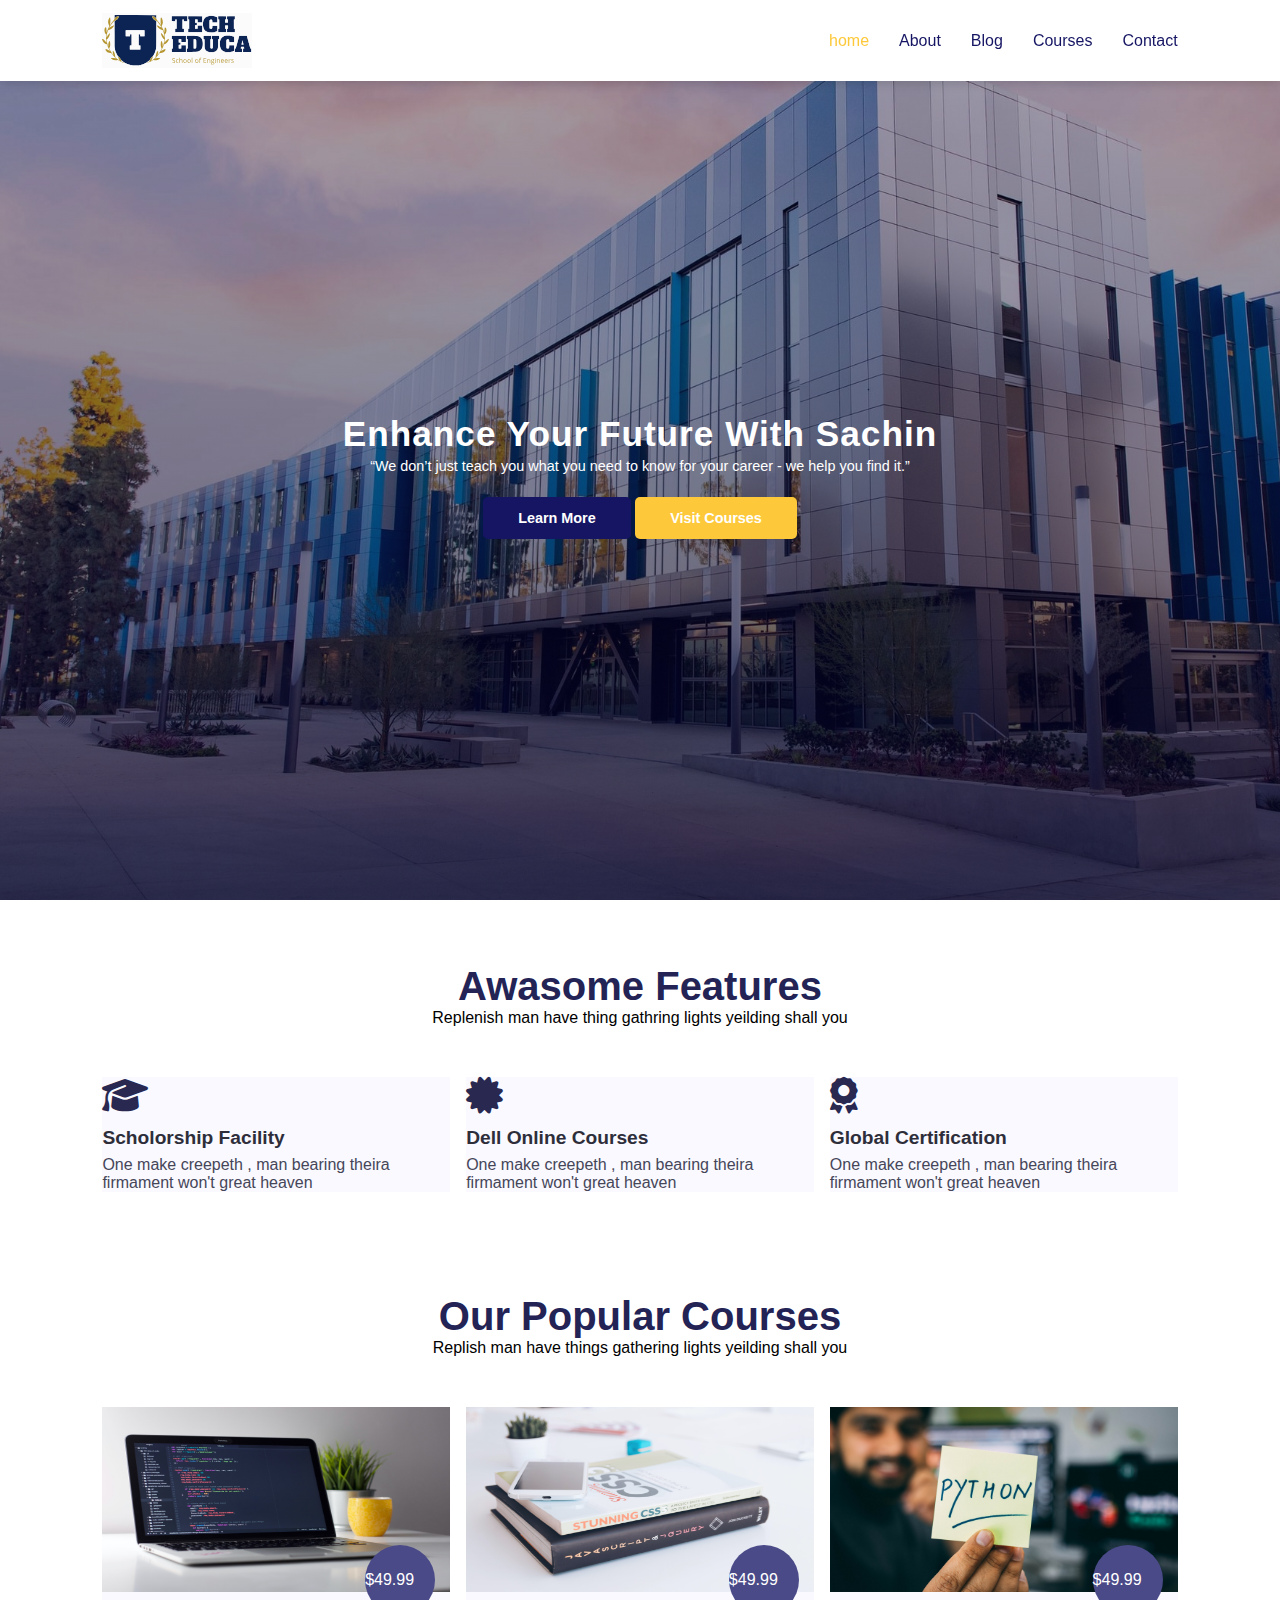
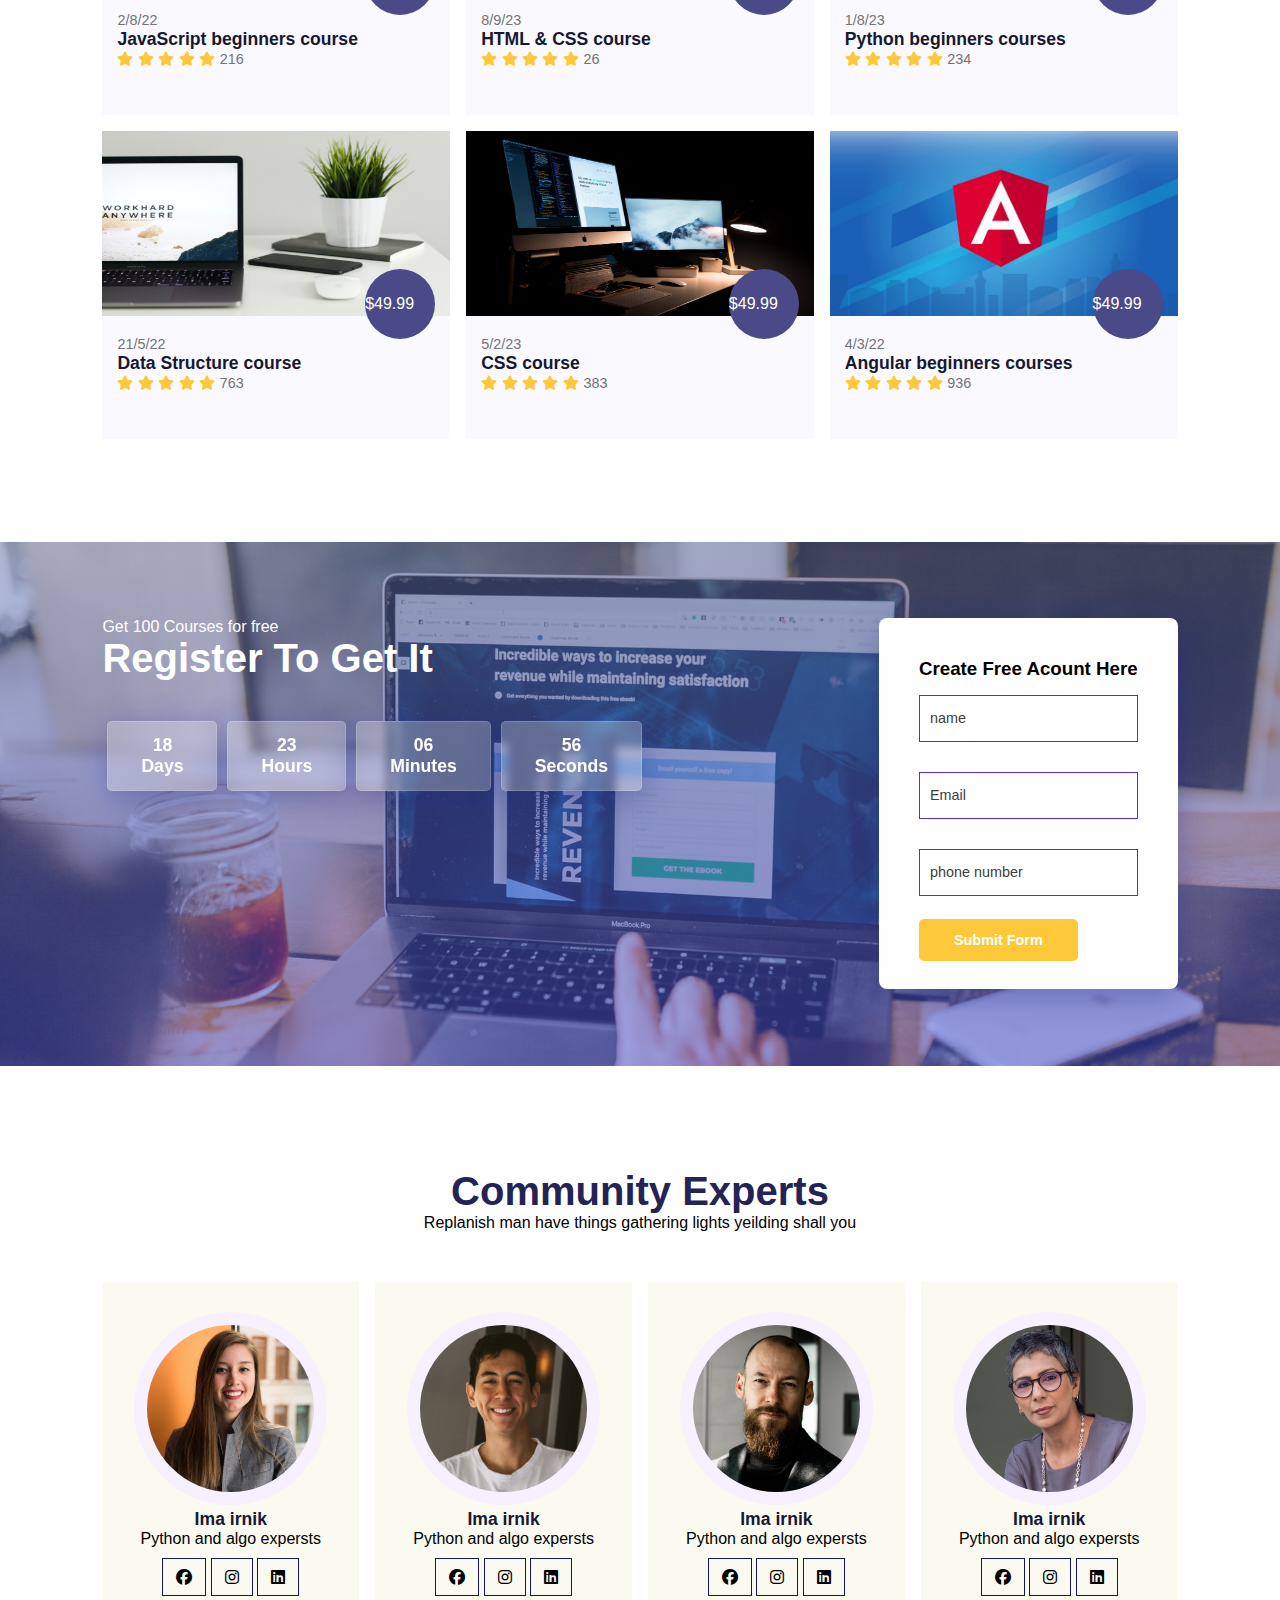
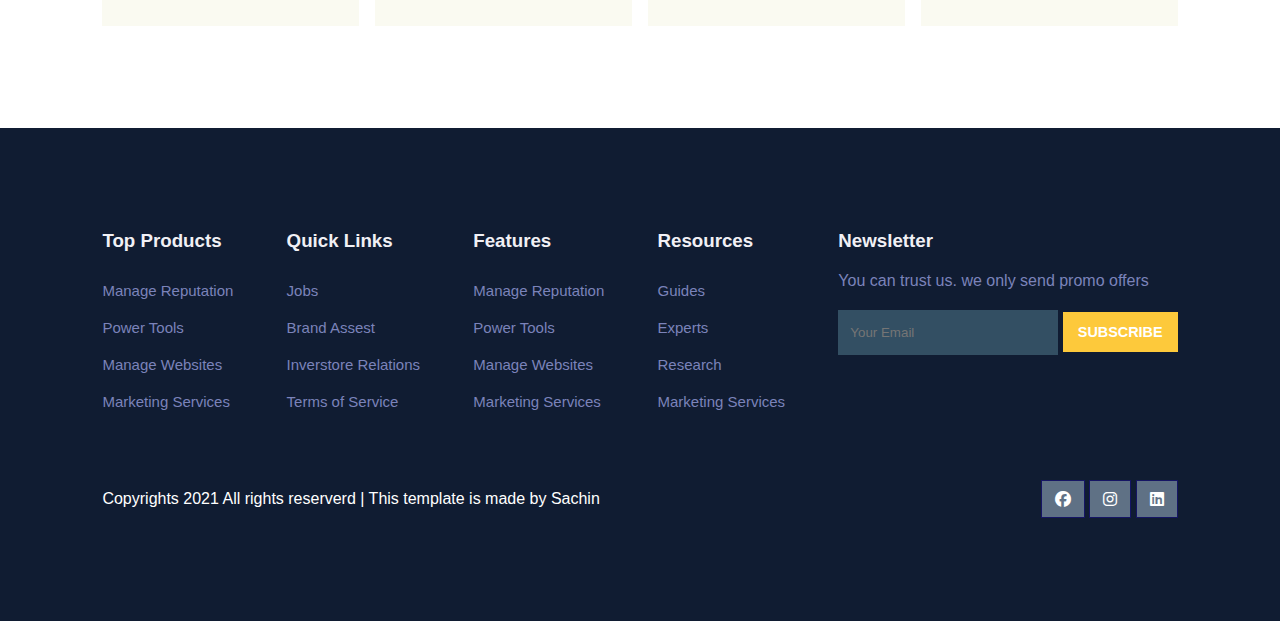
<file: index.html>
<!DOCTYPE html>
<html lang="en">
<head>
    <meta charset="UTF-8">
    <meta name="viewport" content="width=device-width, initial-scale=1.0">
    <title>Sachin Edujucation</title>

   <link rel="stylesheet" href="style.css">

   <link rel="stylesheet" href="https://cdnjs.cloudflare.com/ajax/libs/font-awesome/6.4.2/css/all.min.css" 
    />

    <script src="https://code.jquery.com/jquery-3.7.1.min.js"
     integrity="sha256-/JqT3SQfawRcv/BIHPThkBvs0OEvtFFmqPF/lYI/Cxo=" 
    crossorigin="anonymous"></script>


</head>
<body>
    <!--navigation-->
    <nav>
        <img src="logo.svg" alt="">
        <div class="navigation">
            <ul>
                <i id="menu-close" class="fa-solid fa-xmark"></i>
                <li><a class="active" href="#">home</a></li>
                <li><a href="about.html">About</a></li>
                <li><a href="blog.html">Blog</a></li>
                <li><a href="course.html">Courses</a></li>
                <li><a href="contact.html">Contact</a></li>
            </ul>
            <img id ="menu-btn" src="menu.png" alt="">
        </div>
    </nav>

   <!--home-->

   <section id="home">
    <h2>Enhance Your Future With Sachin</h2>
    <p>“We don’t just teach you what you need to know for your career - we help you find it.”</p>
    <div class="btn">
        <a class="blue" href="#">Learn More</a>
        <a class="yellow" href="#">Visit Courses</a> 

    </div>
   </section>
   <!--section-->

   <section id="features">
    <h1>Awasome Features</h1>
    <p>Replenish man have thing gathring lights yeilding shall you </p>
    <div class="fea-base">
        <div class="fea-box">
            <i class="fa-solid fa-graduation-cap"></i>
            <h3>Scholorship Facility</h3>
            <p>One make creepeth , man bearing theira firmament won't great heaven</p> 
        </div>
        <div class="fea-box">
            <i class="fa-solid fa-certificate"></i>
            <h3>Dell Online Courses</h3>
            <p>One make creepeth , man bearing theira firmament won't great heaven</p> 
        </div>
        <div class="fea-box">
            <i class="fa-solid fa-award"></i>
            <h3>Global Certification</h3>
            <p>One make creepeth , man bearing theira firmament won't great heaven</p> 
        </div>
    </div>
   </section>

   <!--Courses-->
   <section id="Course">
    <h1>Our Popular Courses</h1>
    <p>Replish man have things gathering lights yeilding shall you </p>
    <div class="courses-box">
        <div class="courses">
            <img src="c1.jpg" alt="">
            <div class="details">
                <span>2/8/22</span>
                <h6>JavaScript beginners course</h6>
                <div class="star">
                    <i class="fa-solid fa-star"></i>
                    <i class="fa-solid fa-star"></i>
                    <i class="fa-solid fa-star"></i>
                    <i class="fa-solid fa-star"></i>
                    <i class="fa-solid fa-star"></i>
                    <span>216</span>
                </div>
            </div>
            <div class="cost">
                $49.99
            </div>
        </div>
        <div class="courses">
            <img src="c2.jpg" alt="">
            <div class="details">
                <span>8/9/23</span>
                <h6>HTML & CSS course</h6>
                <div class="star">
                    <i class="fa-solid fa-star"></i>
                    <i class="fa-solid fa-star"></i>
                    <i class="fa-solid fa-star"></i>
                    <i class="fa-solid fa-star"></i>
                    <i class="fa-solid fa-star"></i>
                    <span>26</span>
                </div>
            </div>
            <div class="cost">
                $49.99
            </div>
        </div>
        <div class="courses">
            <img src="c3.jpg" alt="">
            <div class="details">
                <span>1/8/23</span>
                <h6>Python beginners courses</h6>
                <div class="star">
                    <i class="fa-solid fa-star"></i>
                    <i class="fa-solid fa-star"></i>
                    <i class="fa-solid fa-star"></i>
                    <i class="fa-solid fa-star"></i>
                    <i class="fa-solid fa-star"></i>
                    <span>234</span>
                </div>
            </div>
            <div class="cost">
                $49.99
            </div>
        </div>
        <div class="courses">
            <img src="c4.jpg" alt="">
            <div class="details">
                <span>21/5/22</span>
                <h6>Data Structure course</h6>
                <div class="star">
                    <i class="fa-solid fa-star"></i>
                    <i class="fa-solid fa-star"></i>
                    <i class="fa-solid fa-star"></i>
                    <i class="fa-solid fa-star"></i>
                    <i class="fa-solid fa-star"></i>
                    <span>763</span>
                </div>
            </div>
            <div class="cost">
                $49.99
            </div>
        </div>
        <div class="courses">
            <img src="c5.jpg" alt="">
            <div class="details">
                <span>5/2/23</span>
                <h6>CSS course</h6>
                <div class="star">
                    <i class="fa-solid fa-star"></i>
                    <i class="fa-solid fa-star"></i>
                    <i class="fa-solid fa-star"></i>
                    <i class="fa-solid fa-star"></i>
                    <i class="fa-solid fa-star"></i>
                    <span>383</span>
                </div>
            </div>
            <div class="cost">
                $49.99
            </div>
        </div>
        <div class="courses">
            <img src="c6.jpg" alt="">
            <div class="details">
                <span>4/3/22</span>
                <h6>Angular beginners courses</h6>
                <div class="star">
                    <i class="fa-solid fa-star"></i>
                    <i class="fa-solid fa-star"></i>
                    <i class="fa-solid fa-star"></i>
                    <i class="fa-solid fa-star"></i>
                    <i class="fa-solid fa-star"></i>
                    <span>936</span>
                </div>
            </div>
            <div class="cost">
                $49.99
            </div>
        </div>
    </div>
   </section>


   <!--
    Registration
   -->


   <section id="Registration">
    <div class="remainder">
    <p>Get 100 Courses for free</p>
     <h1>Register To Get It </h1>
     <div class="time">
        <div class="date">
            18 <br> Days
        </div>
        <div class="date">
            23 <br> Hours
        </div>
        <div class="date">
            06 <br> Minutes
        </div>
        <div class="date">
            56 <br> Seconds
        </div>
     </div>
</div>
    <div class="form">
   <h3>Create Free Acount Here </h3>
   <input type="text" placeholder="name " name="" id="">
   <input type="email" placeholder="Email " name="" id="">
   <input type="number" placeholder="phone number" name="" id="">
   <div class="btn">
    <a class="yellow" href="#">Submit Form</a>
   </div>
    </div>
   </section>


   <!--Profiles-->
   <section id="experts">
    <h1>Community Experts</h1>
    <p>Replanish man have things gathering lights yeilding shall you </p>
    <div class="expert-box">
        <div class="profile">
            <img src="pro1.webp" alt="">
            <h6>Ima irnik</h6>
            <p>Python and algo expersts</p>
            <div class="pro-linkes">
                <i class="fa-brands fa-facebook"></i>
                <i class="fa-brands fa-instagram"></i>
                <i class="fa-brands fa-linkedin"></i>
            </div>
        </div>
        <div class="profile">
            <img src="pro2.webp" alt="">
            <h6>Ima irnik</h6>
            <p>Python and algo expersts</p>
            <div class="pro-linkes">
                <i class="fa-brands fa-facebook"></i>
                <i class="fa-brands fa-instagram"></i>
                <i class="fa-brands fa-linkedin"></i>
            </div>
        </div>
        <div class="profile">
            <img src="pro3.webp" alt="">
            <h6>Ima irnik</h6>
            <p>Python and algo expersts</p>
            <div class="pro-linkes">
                <i class="fa-brands fa-facebook"></i>
                <i class="fa-brands fa-instagram"></i>
                <i class="fa-brands fa-linkedin"></i>
            </div>
        </div>
        <div class="profile">
            <img src="pro4.webp" alt="">
            <h6>Ima irnik</h6>
            <p>Python and algo expersts</p>
            <div class="pro-linkes">
                <i class="fa-brands fa-facebook"></i>
                <i class="fa-brands fa-instagram"></i>
                <i class="fa-brands fa-linkedin"></i>
            </div>
        </div>
    </div>
   </section>
   <!--Footer-->
   <footer>
    <div class="footer-col">
        <h3>Top Products</h3>
        <li>Manage Reputation</li>
        <li>Power Tools</li>
        <li>Manage Websites</li>
        <li>Marketing Services</li>
    </div>
    <div class="footer-col">
        <h3>Quick Links</h3>
        <li>Jobs</li>
        <li>Brand Assest</li>
        <li>Inverstore Relations</li>
        <li>Terms of Service</li>
    </div>
    <div class="footer-col">
        <h3>Features</h3>
        <li>Manage Reputation</li>
        <li>Power Tools</li>
        <li>Manage Websites</li>
        <li>Marketing Services</li>
    </div>
    <div class="footer-col">
        <h3>Resources</h3>
        <li>Guides</li>
        <li>Experts</li>
        <li>Research</li>
        <li>Marketing Services</li>
       
    </div>
    <div class="footer-col">
        <h3>Newsletter</h3>
        <p>You can trust us. we only send promo offers </p>
        <div class="subscribe">
            <input type="text" placeholder="Your Email">
            <a href="#" class="yellow">SUBSCRIBE</a>
        </div>
    </div>
    <div class="copyright">
        <p>Copyrights 2021 All rights reserverd | This template is made by Sachin</p>
        <div class="pro-linkes">
            <i class="fa-brands fa-facebook"></i>
            <i class="fa-brands fa-instagram"></i>
            <i class="fa-brands fa-linkedin"></i>
        </div>
    </div>
   </footer>
   <script>
     $('#menu-btn').click(function(){
        $('nav .navigation ul').addClass('active')
    });
    $('#menu-close').click(function(){
        $('nav .navigation ul').removeClass('active')
    });
   </script>
</body>
</html>
</file>
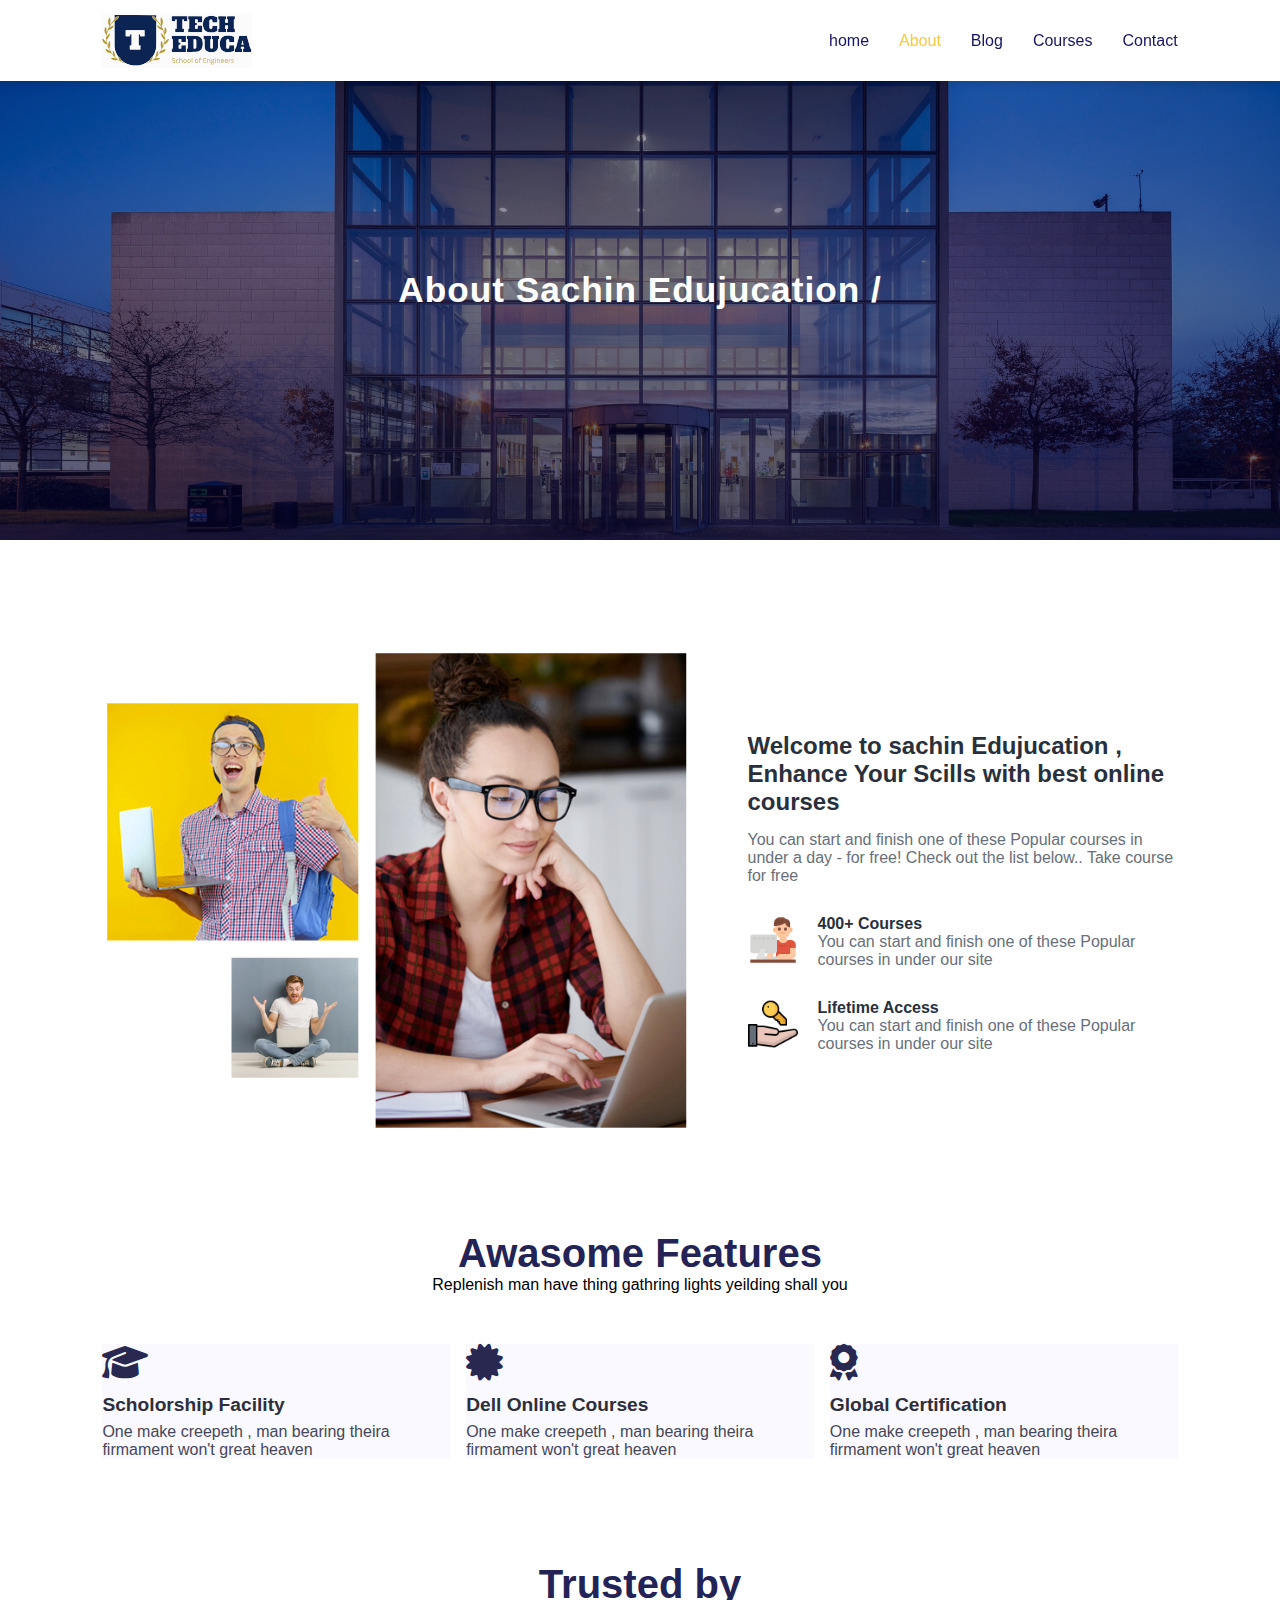
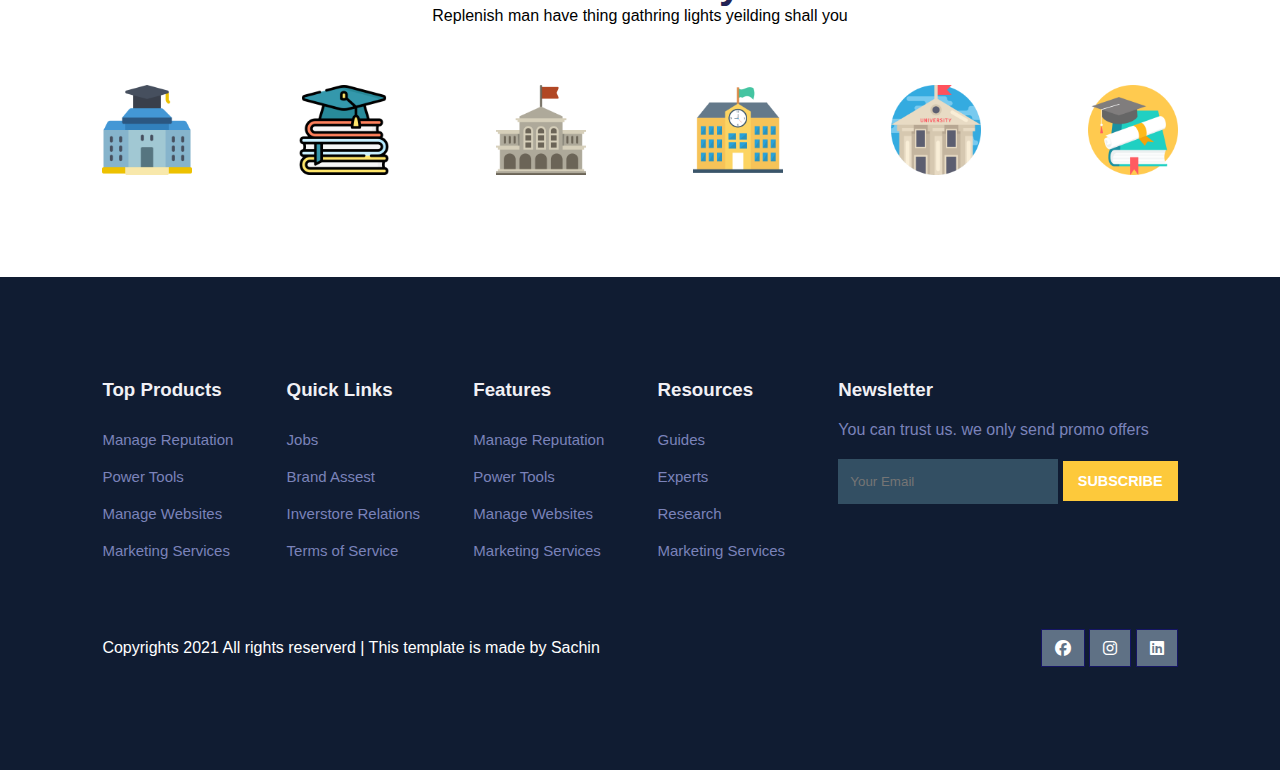
<file: about.html>
<!DOCTYPE html>
<html lang="en">

<head>
    <meta charset="UTF-8">
    <meta name="viewport" content="width=device-width, initial-scale=1.0">
    <title>Document</title>

    <link rel="stylesheet" href="style.css">

    <link rel="stylesheet" href="https://cdnjs.cloudflare.com/ajax/libs/font-awesome/6.4.2/css/all.min.css" />

    <script src="https://code.jquery.com/jquery-3.7.1.min.js"
        integrity="sha256-/JqT3SQfawRcv/BIHPThkBvs0OEvtFFmqPF/lYI/Cxo=" crossorigin="anonymous"></script>


</head>

<body>
    <!--navigation-->
    <nav>
        <img src="logo.svg" alt="">
        <div class="navigation">
            <ul>
                <i id="menu-close" class="fa-solid fa-xmark"></i>
                <li><a href="#">home</a></li>
                <li><a class="active" href="about.html">About</a></li>
                <li><a href="blog.html">Blog</a></li>
                <li><a href="course.html">Courses</a></li>
                <li><a href="contact.html">Contact</a></li>
            </ul>
            <img id="menu-btn" src="menu.png" alt="">
        </div>
    </nav>

    <!--home-->

    <section id="about-home">
        <h2>About Sachin Edujucation /</h2>

    </section>



    <section id="about-container">
        <div class="about-img">
            <img src="a.png" alt="">
        </div>
        <div class="about-text">
            <h2>Welcome to sachin Edujucation , Enhance Your Scills with best online courses</h2>
            <p>You can start and finish one of these Popular courses in under a day - for free!
                Check out the list below.. Take course for free </p>
                <div class="about-fe">
                    <img src="fe1.png" alt="">
                    <div class="fe-text">
                        <h5>400+ Courses</h5>
                        <P>You can start and finish one of these Popular courses in under 
                            our site</P>
                    </div>
                </div>
                <div class="about-fe">
                    <img src="fe2.png" alt="">
                    <div class="fe-text">
                        <h5>Lifetime Access</h5>
                        <P>You can start and finish one of these Popular courses in under 
                            our site</P>
                    </div>
                </div>
         </div>




    </section>





    <section id="features">
        <h1>Awasome Features</h1>
        <p>Replenish man have thing gathring lights yeilding shall you </p>
        <div class="fea-base">
            <div class="fea-box">
                <i class="fa-solid fa-graduation-cap"></i>
                <h3>Scholorship Facility</h3>
                <p>One make creepeth , man bearing theira firmament won't great heaven</p>
            </div>
            <div class="fea-box">
                <i class="fa-solid fa-certificate"></i>
                <h3>Dell Online Courses</h3>
                <p>One make creepeth , man bearing theira firmament won't great heaven</p>
            </div>
            <div class="fea-box">
                <i class="fa-solid fa-award"></i>
                <h3>Global Certification</h3>
                <p>One make creepeth , man bearing theira firmament won't great heaven</p>
            </div>
        </div>
    </section>


    <section id="trust">
     <h1>Trusted by</h1>
     <p>Replenish man have thing gathring lights yeilding shall you</p>
     <div class="trust-img">
        <img src="trust (1).png" alt="">
        <img src="trust (2).png" alt="">
        <img src="trust (3).png" alt="">
        <img src="trust (4).png" alt="">
        <img src="trust (5).png" alt="">
        <img src="trust (6).png" alt="">
     </div>
    </section>







    <!--Footer-->
    <footer>
        <div class="footer-col">
            <h3>Top Products</h3>
            <li>Manage Reputation</li>
            <li>Power Tools</li>
            <li>Manage Websites</li>
            <li>Marketing Services</li>
        </div>
        <div class="footer-col">
            <h3>Quick Links</h3>
            <li>Jobs</li>
            <li>Brand Assest</li>
            <li>Inverstore Relations</li>
            <li>Terms of Service</li>
        </div>
        <div class="footer-col">
            <h3>Features</h3>
            <li>Manage Reputation</li>
            <li>Power Tools</li>
            <li>Manage Websites</li>
            <li>Marketing Services</li>
        </div>
        <div class="footer-col">
            <h3>Resources</h3>
            <li>Guides</li>
            <li>Experts</li>
            <li>Research</li>
            <li>Marketing Services</li>

        </div>
        <div class="footer-col">
            <h3>Newsletter</h3>
            <p>You can trust us. we only send promo offers </p>
            <div class="subscribe">
                <input type="text" placeholder="Your Email">
                <a href="#" class="yellow">SUBSCRIBE</a>
            </div>
        </div>
        <div class="copyright">
            <p>Copyrights 2021 All rights reserverd | This template is made by Sachin</p>
            <div class="pro-linkes">
                <i class="fa-brands fa-facebook"></i>
                <i class="fa-brands fa-instagram"></i>
                <i class="fa-brands fa-linkedin"></i>
            </div>
        </div>
    </footer>
    <script>
        $('#menu-btn').click(function () {
            $('nav .navigation ul').addClass('active')
        });
        $('#menu-close').click(function () {
            $('nav .navigation ul').removeClass('active')
        });
    </script>
</body>

</html>
</file>
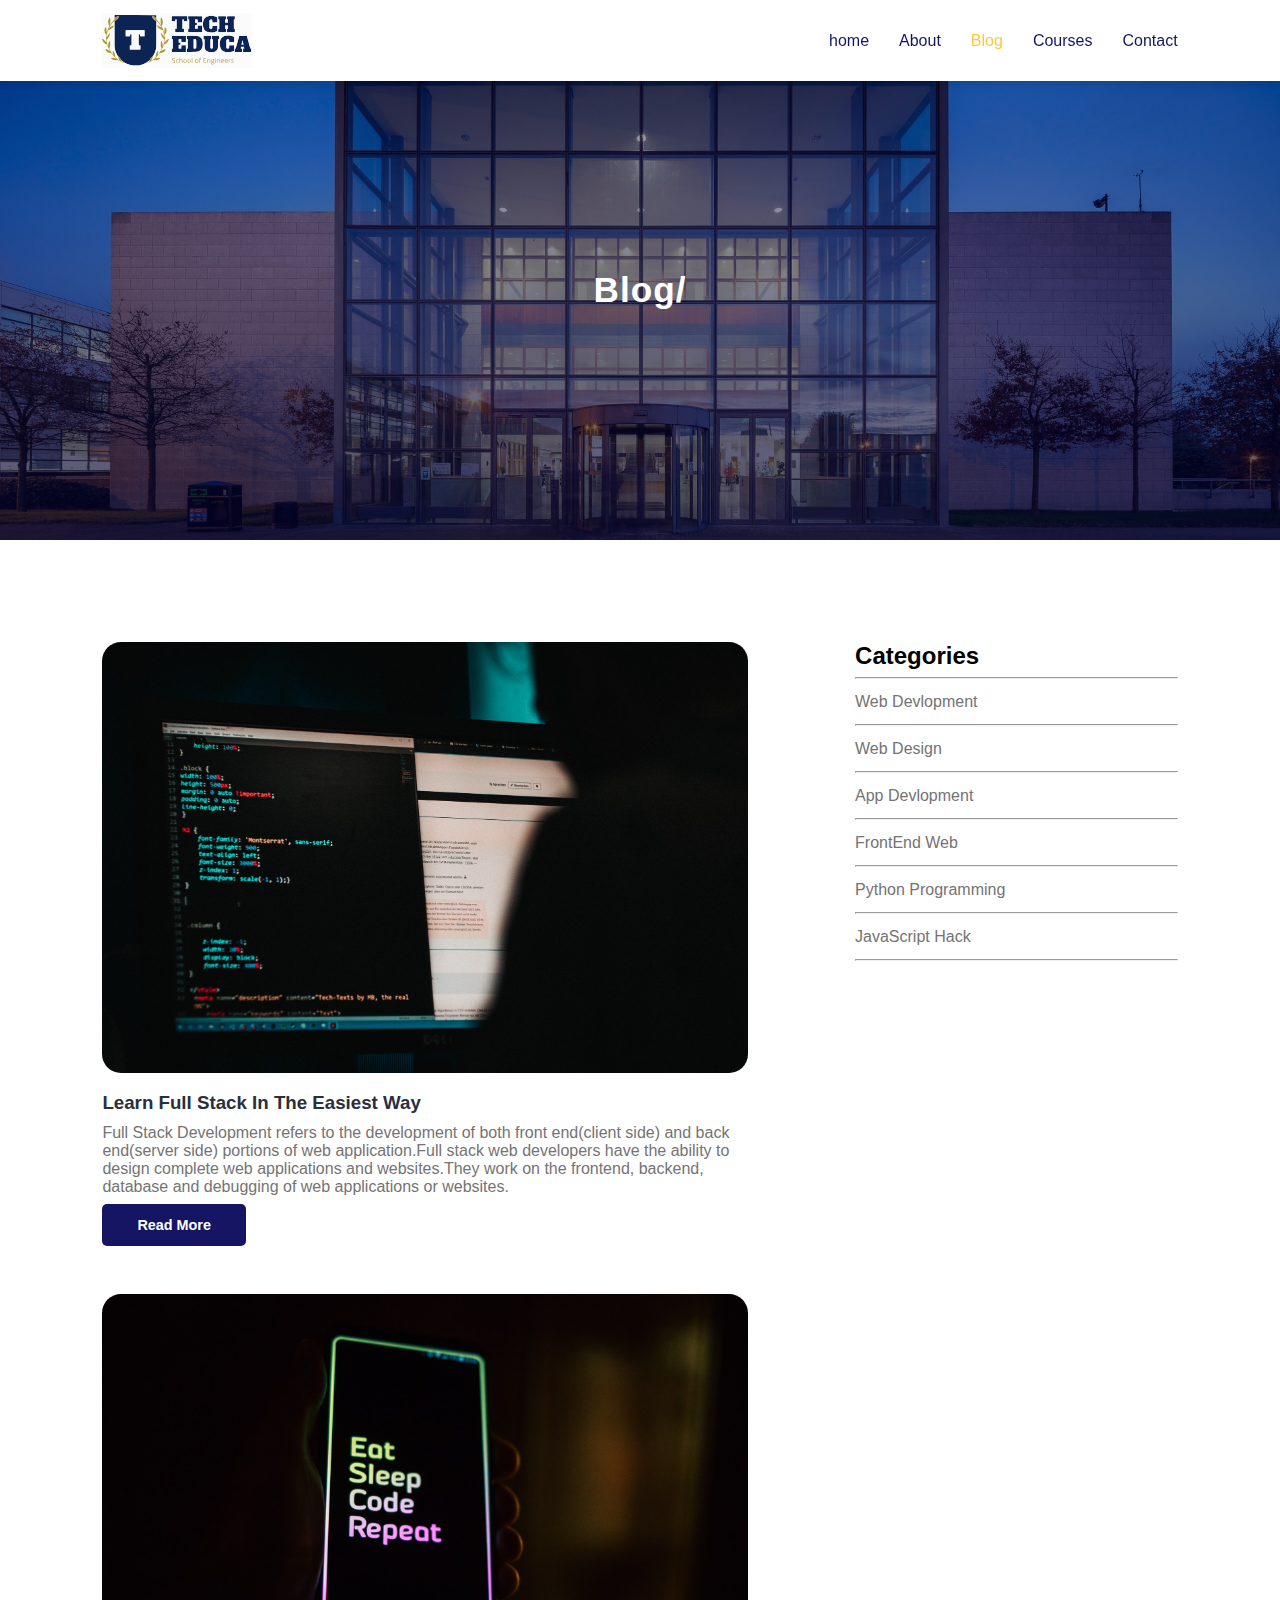
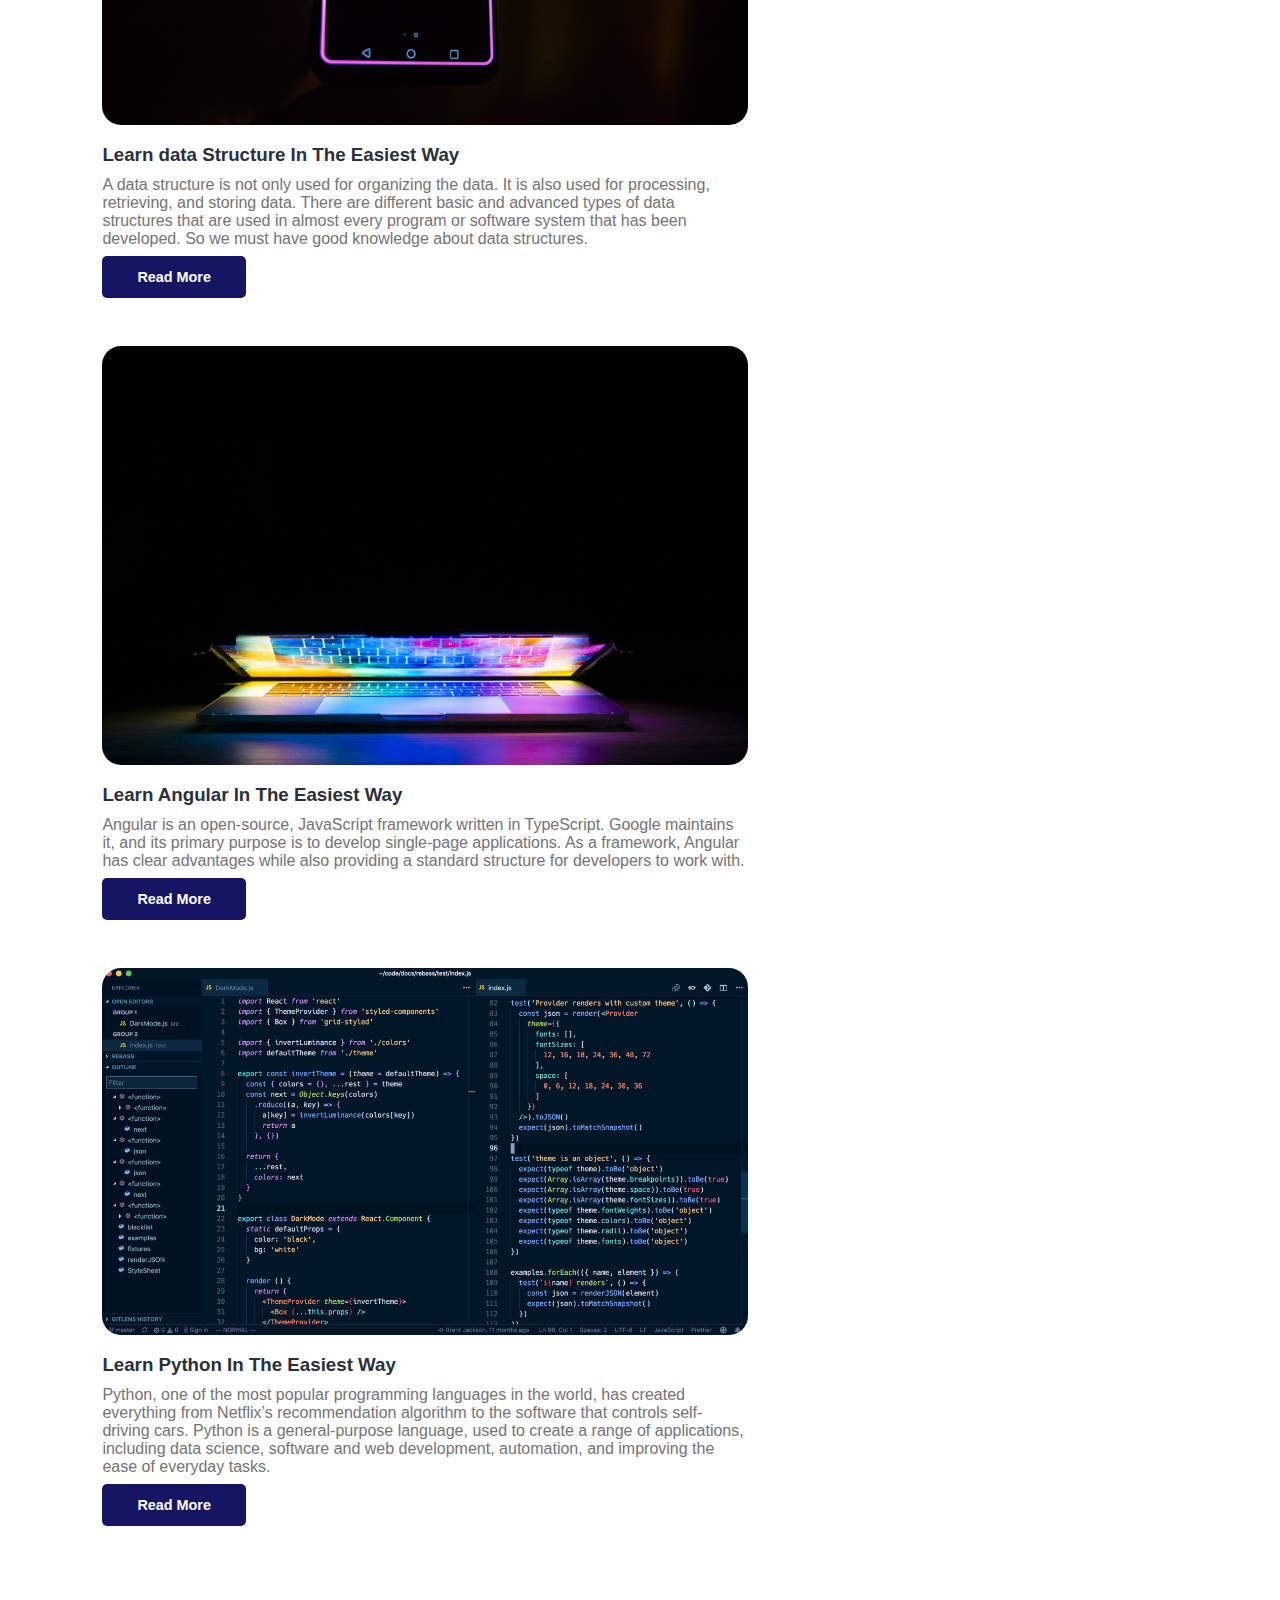
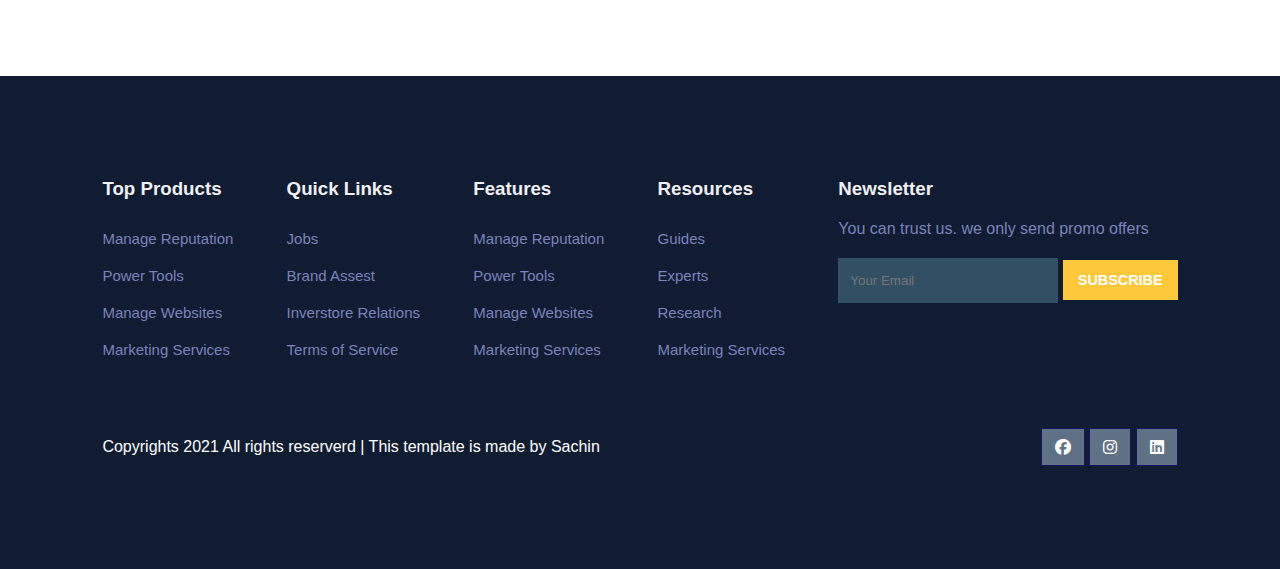
<file: blog.html>
<!DOCTYPE html>
<html lang="en">

<head>
    <meta charset="UTF-8">
    <meta name="viewport" content="width=device-width, initial-scale=1.0">
    <title>Document</title>

    <link rel="stylesheet" href="style.css">

    <link rel="stylesheet" href="https://cdnjs.cloudflare.com/ajax/libs/font-awesome/6.4.2/css/all.min.css" />

    <script src="https://code.jquery.com/jquery-3.7.1.min.js"
        integrity="sha256-/JqT3SQfawRcv/BIHPThkBvs0OEvtFFmqPF/lYI/Cxo=" crossorigin="anonymous"></script>


</head>

<body>
    <!--navigation-->
    <nav>
        <img src="logo.svg" alt="">
        <div class="navigation">
            <ul>
                <i id="menu-close" class="fa-solid fa-xmark"></i>
                <li><a href="#">home</a></li>
                <li><a  href="about.html">About</a></li>
                <li><a class="active" href="blog.html">Blog</a></li>
                <li><a href="course.html">Courses</a></li>
                <li><a href="contact.html">Contact</a></li>
            </ul>
            <img id="menu-btn" src="menu.png" alt="">
        </div>
    </nav>

    <!--home-->

    <section id="about-home">
        <h2>Blog/</h2>

    </section>

    <section id="blog-container">
        <div class="blogs">
            <div class="post">
                <img src="b1.jpg" alt="">
                <h3>Learn Full Stack In The Easiest Way </h3>
                <p>Full Stack Development refers to the development of both front end(client side) and
                    back end(server side) portions of web application.Full stack web developers have the ability to
                    design complete web applications and websites.They work on the frontend, backend, database and
                    debugging of web applications or websites.</p>
                <a href="post.html">Read More</a>
            </div>
            <div class="post">
                <img src="b2.jpg" alt="">
                <h3>Learn data Structure In The Easiest Way </h3>
                <p>A data structure is not only used for organizing the data. It is also used for processing, 
                    retrieving, and storing data. There are different basic and advanced types of data structures 
                    that are used in almost every program or software system that has been developed. 
                    So we must have good knowledge about data structures. </p>
                <a href="post1.html">Read More</a>
            </div>
            <div class="post">
                <img src="b3.jpg" alt="">
                <h3>Learn Angular In The Easiest Way </h3>
                <p>Angular is an open-source, JavaScript framework written in TypeScript. Google maintains it, 
                    and its primary purpose is to develop single-page applications. As a framework, Angular has clear 
                    advantages while also providing a
                     standard structure for developers to work with.</p>
                <a href="#">Read More</a>
            </div>
            <div class="post">
                <img src="b4.png" alt="">
                <h3>Learn Python In The Easiest Way </h3>
                <p>Python, one of the most popular programming languages in the world, has created everything from Netflix’s
                     recommendation algorithm to the software that controls self-driving cars. Python is a general-purpose
                      language, used to create a range of applications, including data science, software and web development,
                     automation, and improving the ease of everyday tasks.</p>
                <a href="#">Read More</a>
            </div>

        </div>
        <div class="cate">
            <h2>Categories</h2>
            <hr>
            <a href="#">Web Devlopment</a>
            <hr>
            <a href="#">Web Design</a>
            <hr>
            <a href="#">App Devlopment</a>
            <hr>
            <a href="#">FrontEnd Web</a>
            <hr>
            <a href="#">Python Programming</a>
            <hr>
            <a href="#">JavaScript Hack</a>
            <hr>
        </div>
    </section>






    <!--Footer-->
    <footer>
        <div class="footer-col">
            <h3>Top Products</h3>
            <li>Manage Reputation</li>
            <li>Power Tools</li>
            <li>Manage Websites</li>
            <li>Marketing Services</li>
        </div>
        <div class="footer-col">
            <h3>Quick Links</h3>
            <li>Jobs</li>
            <li>Brand Assest</li>
            <li>Inverstore Relations</li>
            <li>Terms of Service</li>
        </div>
        <div class="footer-col">
            <h3>Features</h3>
            <li>Manage Reputation</li>
            <li>Power Tools</li>
            <li>Manage Websites</li>
            <li>Marketing Services</li>
        </div>
        <div class="footer-col">
            <h3>Resources</h3>
            <li>Guides</li>
            <li>Experts</li>
            <li>Research</li>
            <li>Marketing Services</li>

        </div>
        <div class="footer-col">
            <h3>Newsletter</h3>
            <p>You can trust us. we only send promo offers </p>
            <div class="subscribe">
                <input type="text" placeholder="Your Email">
                <a href="#" class="yellow">SUBSCRIBE</a>
            </div>
        </div>
        <div class="copyright">
            <p>Copyrights 2021 All rights reserverd | This template is made by Sachin</p>
            <div class="pro-linkes">
                <i class="fa-brands fa-facebook"></i>
                <i class="fa-brands fa-instagram"></i>
                <i class="fa-brands fa-linkedin"></i>
            </div>
        </div>
    </footer>
    <script>
        $('#menu-btn').click(function () {
            $('nav .navigation ul').addClass('active')
        });
        $('#menu-close').click(function () {
            $('nav .navigation ul').removeClass('active')
        });
    </script>
</body>

</html>
</file>
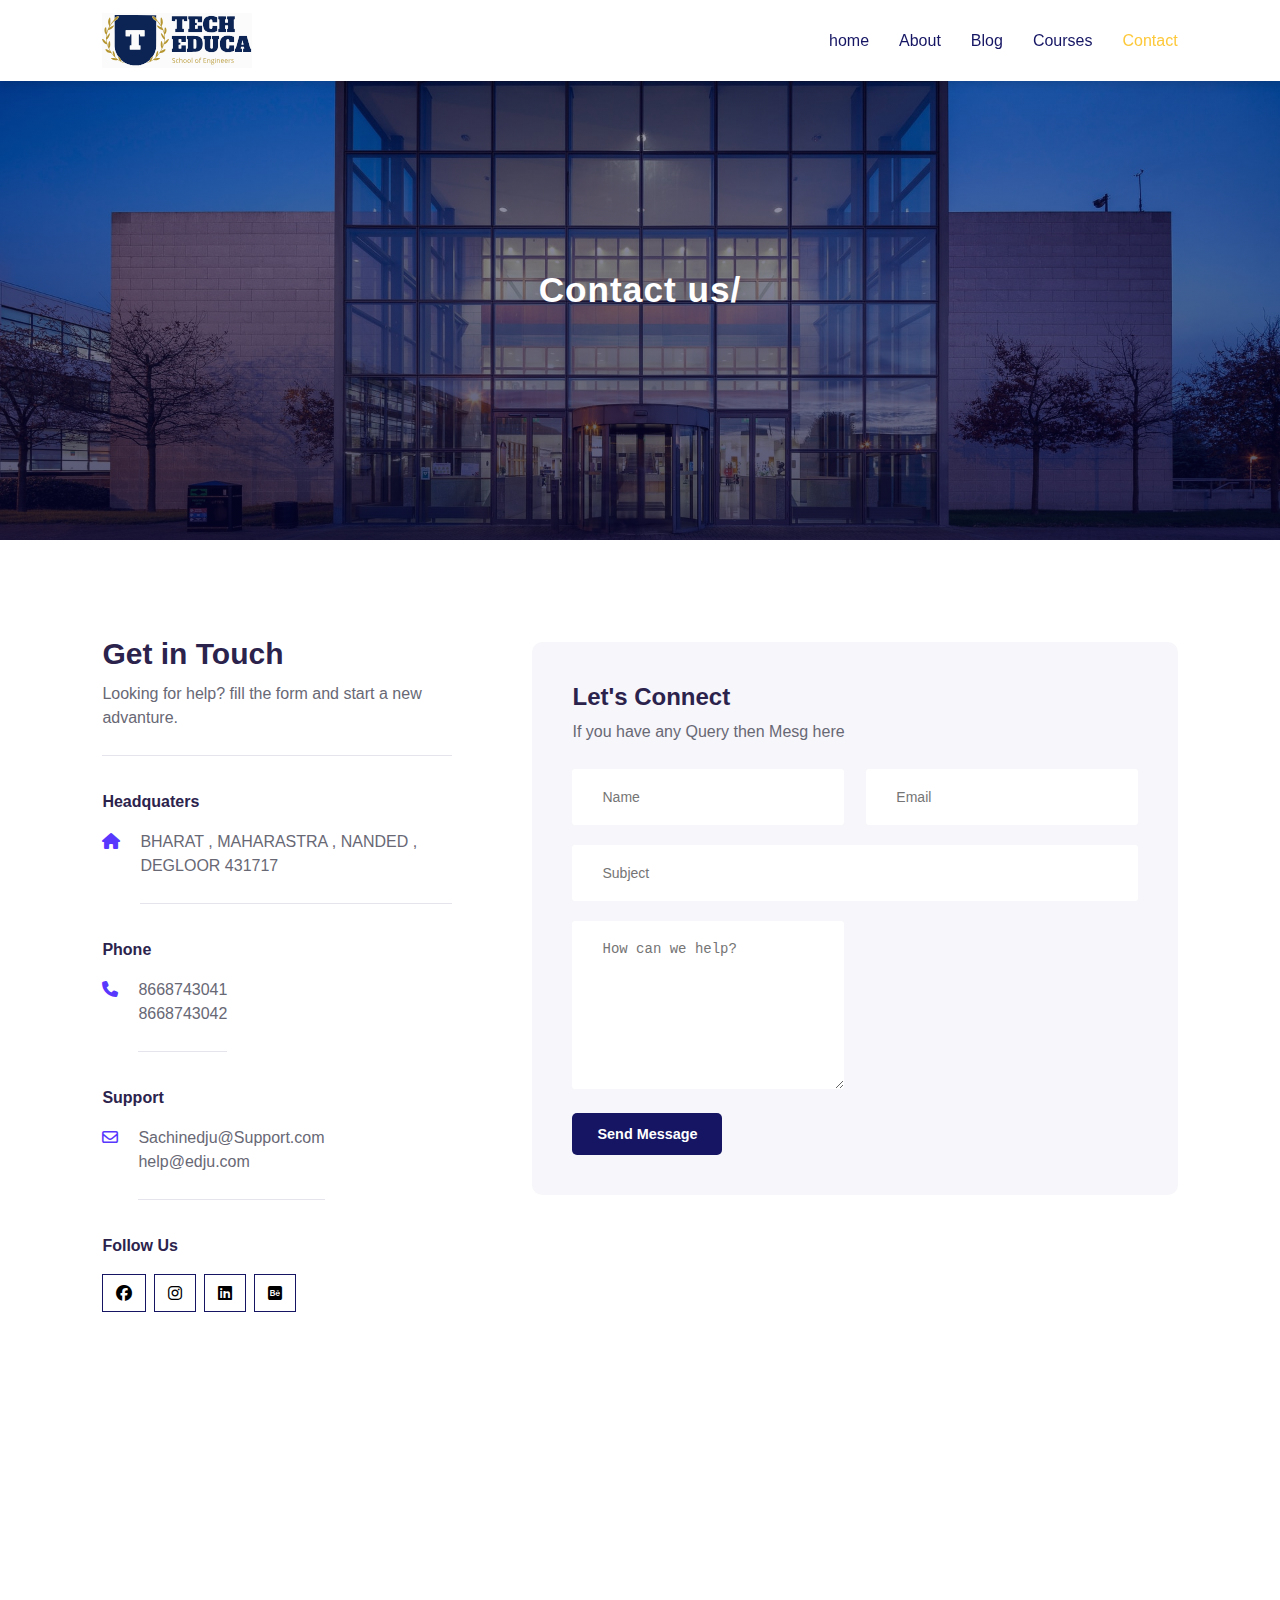
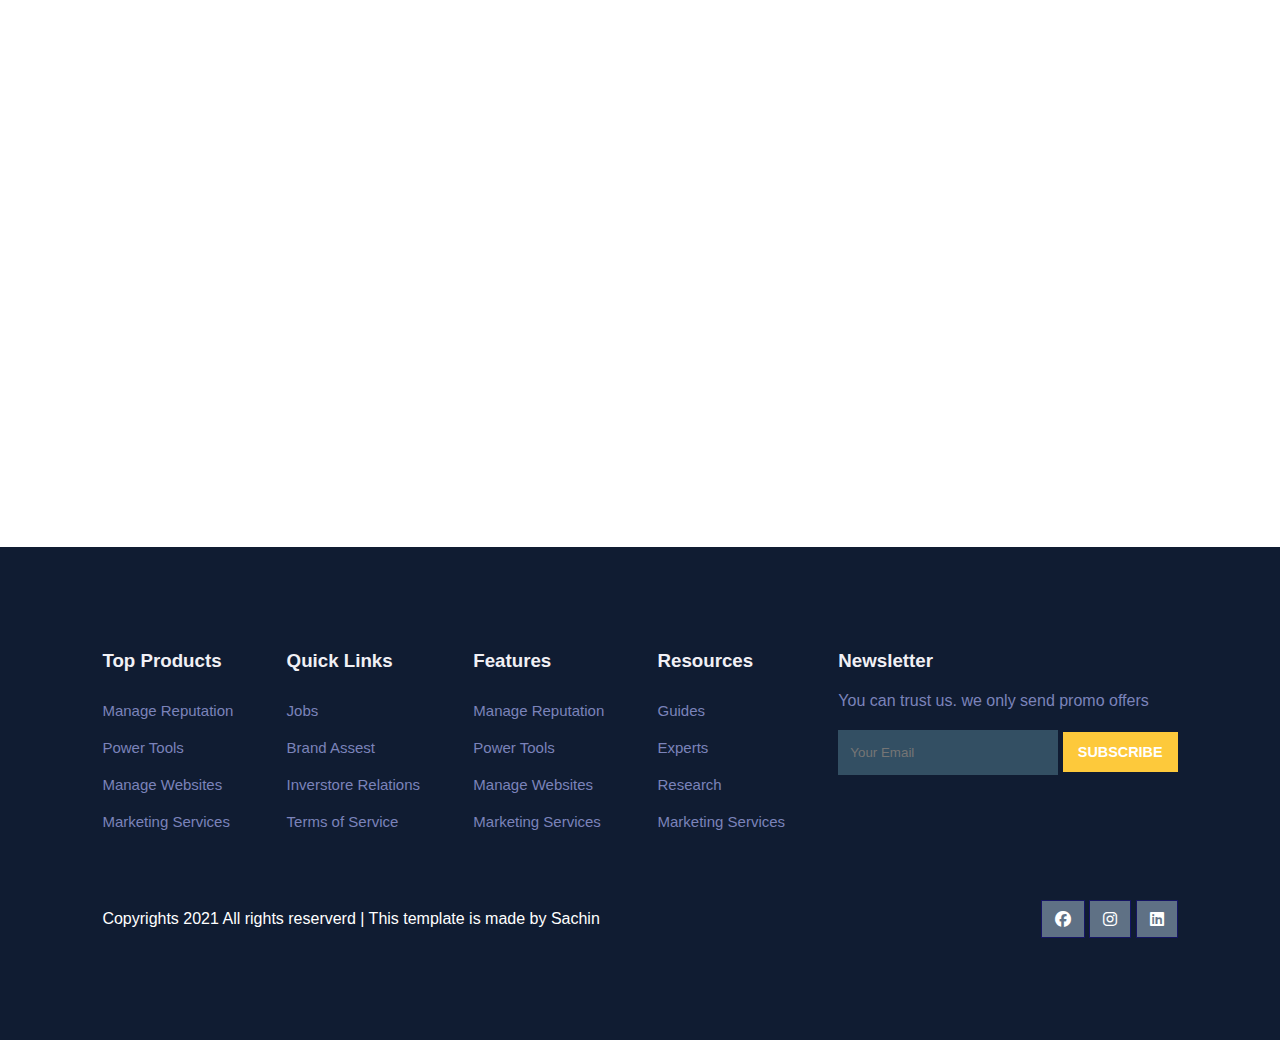
<file: contact.html>
<!DOCTYPE html>
<html lang="en">

<head>
    <meta charset="UTF-8">
    <meta name="viewport" content="width=device-width, initial-scale=1.0">
    <title>Document</title>

    <link rel="stylesheet" href="style.css">

    <link rel="stylesheet" href="https://cdnjs.cloudflare.com/ajax/libs/font-awesome/6.4.2/css/all.min.css" />

    <script src="https://code.jquery.com/jquery-3.7.1.min.js"
        integrity="sha256-/JqT3SQfawRcv/BIHPThkBvs0OEvtFFmqPF/lYI/Cxo=" crossorigin="anonymous"></script>


</head>

<body>
    <!--navigation-->
    <nav>
        <img src="logo.svg" alt="">
        <div class="navigation">
            <ul>
                <i id="menu-close" class="fa-solid fa-xmark"></i>
                <li><a href="#">home</a></li>
                <li><a href="about.html">About</a></li>
                <li><a href="blog.html">Blog</a></li>
                <li><a href="course.html">Courses</a></li>
                <li><a class="active" href="contact.html">Contact</a></li>
            </ul>
            <img id="menu-btn" src="menu.png" alt="">
        </div>
    </nav>

    <!--home-->

    <section id="about-home">
        <h2>Contact us/</h2>

    </section>

    <section id="contact">
        <div class="getin">
            <h2>Get in Touch</h2>
            <p>Looking for help? fill the form and start a new advanture.</p>
            <div class="getin-details">
                <h3>Headquaters</h3>
                <div>
                    <i class="fa-solid fa-house get"></i>
                    <p>BHARAT , MAHARASTRA , NANDED , DEGLOOR 431717</p>
                </div>
                <h3>Phone</h3>
                <div>
                    <i class="fa-solid fa-phone get"></i>
                    <p>8668743041 <br>
                        8668743042
                    </p>
                </div>
                <h3>Support</h3>
                <div>
                    <i class="fa-regular fa-envelope get"></i>
                    <p>Sachinedju@Support.com
                        <br>
                        help@edju.com
                    </p>
                </div>
                <h3>Follow Us</h3>
                <div class="pro-linkes">
                    <i class="fa-brands fa-facebook"></i>
                    <i class="fa-brands fa-instagram"></i>
                    <i class="fa-brands fa-linkedin"></i>
                    <i class="fa-brands fa-square-behance"></i>
                </div>
            </div>
        </div>
        <div class="form">
            <h4>Let's Connect</h4>
            <p>If you have any Query then Mesg here </p>
            <div class="form-row">
                <input type="text" placeholder="Name">
                <input type="email" placeholder="Email">
            </div>
            <div class="form-col">
                <input type="text" placeholder="Subject">
            </div>
            <div class="form-col">
                <textarea name="" id="" cols="30" rows="8" placeholder="How can we help? "></textarea>
            </div>
            <div class="form-col">
                <button>Send Message</button>
            </div>
        </div>
    </section>
    <section id="map">
        <iframe
            src="https://www.google.com/maps/embed?pb=!1m18!1m12!1m3!1d30767396.375324216!2d60.93716650389864!3d19.721746252478987!2m3!1f0!2f0!3f0!3m2!1i1024!2i768!4f13.1!3m3!1m2!1s0x30635ff06b92b791%3A0xd78c4fa1854213a6!2sIndia!5e0!3m2!1sen!2sin!4v1695409137074!5m2!1sen!2sin"
            style="border:0;" allowfullscreen="" loading="lazy"
            referrerpolicy="no-referrer-when-downgrade"></iframe>
    </section>
    <!--footer-->
    <footer>
        <div class="footer-col">
            <h3>Top Products</h3>
            <li>Manage Reputation</li>
            <li>Power Tools</li>
            <li>Manage Websites</li>
            <li>Marketing Services</li>
        </div>
        <div class="footer-col">
            <h3>Quick Links</h3>
            <li>Jobs</li>
            <li>Brand Assest</li>
            <li>Inverstore Relations</li>
            <li>Terms of Service</li>
        </div>
        <div class="footer-col">
            <h3>Features</h3>
            <li>Manage Reputation</li>
            <li>Power Tools</li>
            <li>Manage Websites</li>
            <li>Marketing Services</li>
        </div>
        <div class="footer-col">
            <h3>Resources</h3>
            <li>Guides</li>
            <li>Experts</li>
            <li>Research</li>
            <li>Marketing Services</li>

        </div>
        <div class="footer-col">
            <h3>Newsletter</h3>
            <p>You can trust us. we only send promo offers </p>
            <div class="subscribe">
                <input type="text" placeholder="Your Email">
                <a href="#" class="yellow">SUBSCRIBE</a>
            </div>
        </div>
        <div class="copyright">
            <p>Copyrights 2021 All rights reserverd | This template is made by Sachin</p>
            <div class="pro-linkes">
                <i class="fa-brands fa-facebook"></i>
                <i class="fa-brands fa-instagram"></i>
                <i class="fa-brands fa-linkedin"></i>
            </div>
        </div>
    </footer>
    <script>
        $('#menu-btn').click(function () {
            $('nav .navigation ul').addClass('active')
        });
        $('#menu-close').click(function () {
            $('nav .navigation ul').removeClass('active')
        });
    </script>
</body>

</html>
</file>
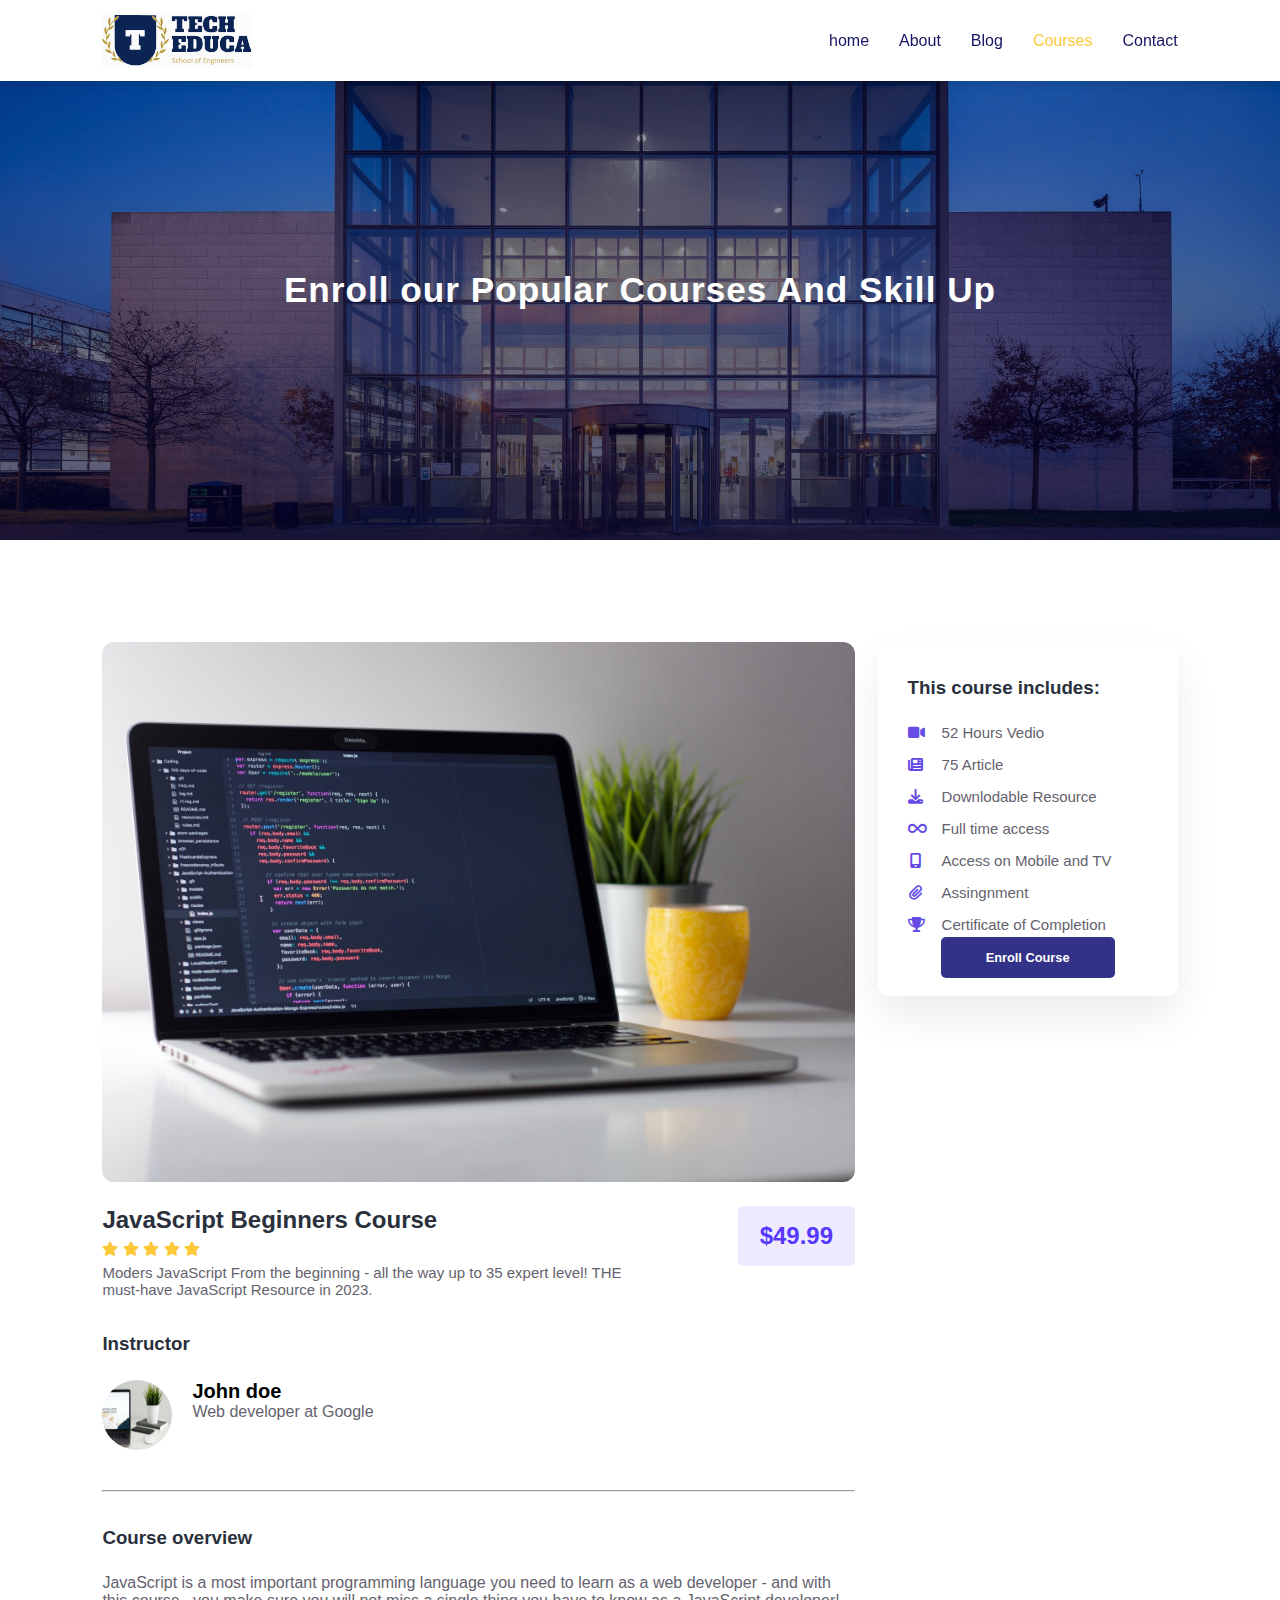
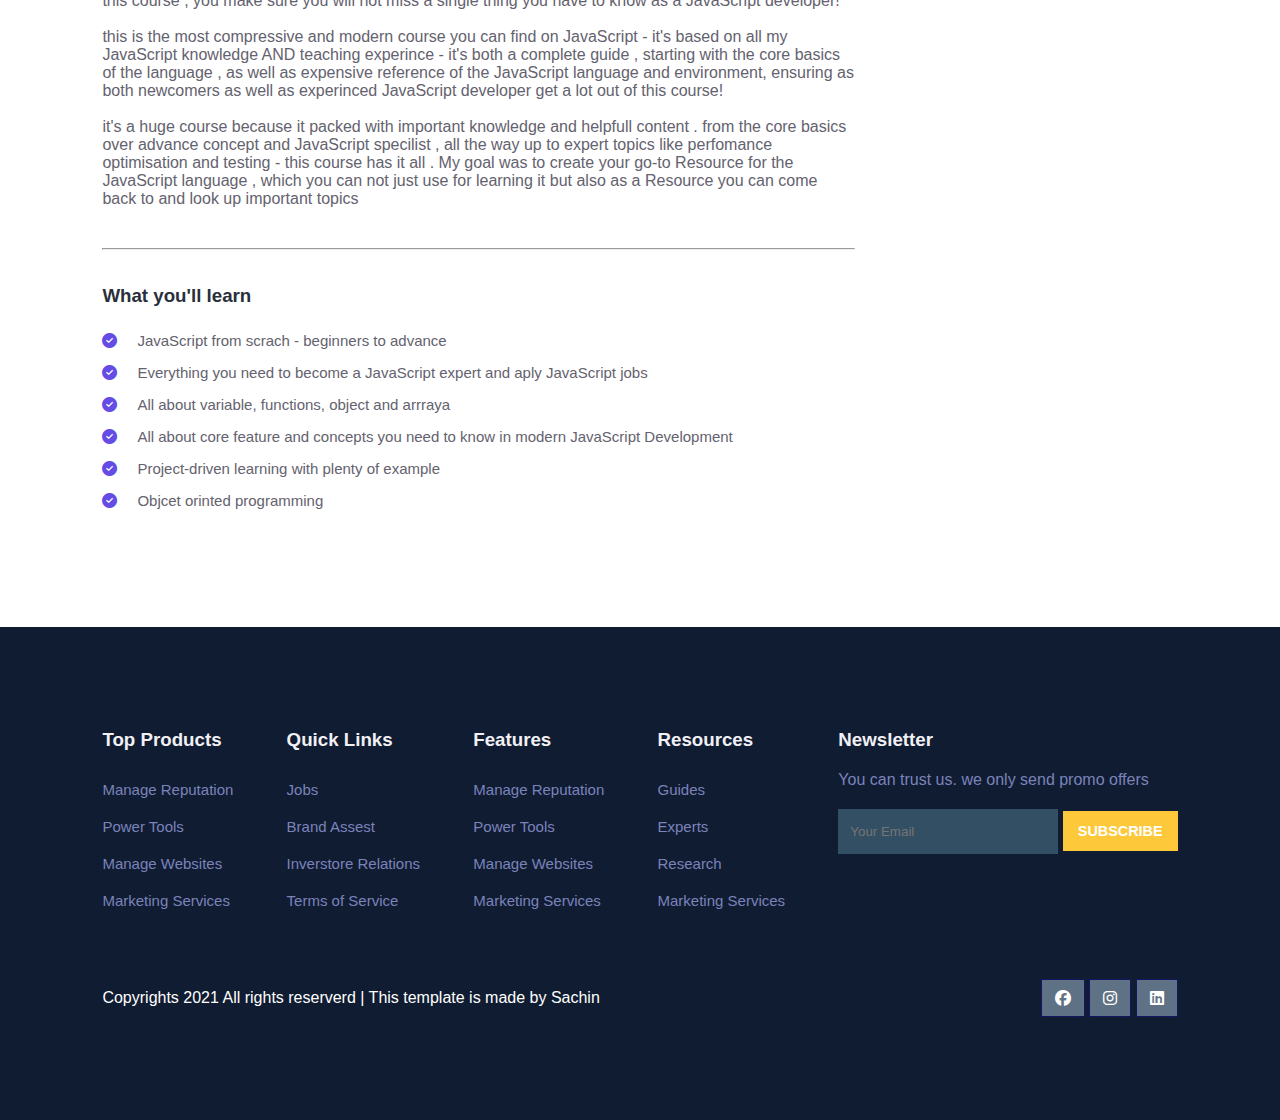
<file: course-inner.html>
<!DOCTYPE html>
<html lang="en">

<head>
    <meta charset="UTF-8">
    <meta name="viewport" content="width=device-width, initial-scale=1.0">
    <title>Document</title>

    <link rel="stylesheet" href="style.css">

    <link rel="stylesheet" href="https://cdnjs.cloudflare.com/ajax/libs/font-awesome/6.4.2/css/all.min.css" />

    <script src="https://code.jquery.com/jquery-3.7.1.min.js"
        integrity="sha256-/JqT3SQfawRcv/BIHPThkBvs0OEvtFFmqPF/lYI/Cxo=" crossorigin="anonymous"></script>


</head>

<body>
    <!--navigation-->
    <nav>
        <img src="logo.svg" alt="">
        <div class="navigation">
            <ul>
                <i id="menu-close" class="fa-solid fa-xmark"></i>
                <li><a href="#">home</a></li>
                <li><a  href="about.html">About</a></li>
                <li><a href="blog.html">Blog</a></li>
                <li><a class="active" href="course.html">Courses</a></li>
                <li><a href="contact.html">Contact</a></li>
            </ul>
            <img id="menu-btn" src="menu.png" alt="">
        </div>
    </nav>

    <!--home-->

    <section id="about-home">
        <h2>Enroll our Popular Courses And Skill Up</h2>

    </section>
    

  <section class="course-inner">
    <div class="overview">
        <img class="course-img" src="c1.jpg" alt="">
        <div class="course-head">
            <div class="c-name">
                 <h2>JavaScript Beginners Course</h2>
                 <div class="star">
                    <i class="fa-solid fa-star"></i>
                    <i class="fa-solid fa-star"></i>
                    <i class="fa-solid fa-star"></i>
                    <i class="fa-solid fa-star"></i>
                    <i class="fa-solid fa-star"></i>
                   
                </div>
                <p>Moders JavaScript From the beginning - all the way up to 35 expert level! THE must-have
                    JavaScript Resource in 2023.
                </p>
            </div>
            <span>$49.99</span>
        </div>
        <h3>Instructor</h3>
        <div class="tutor">
            <img src="c4.jpg" alt="">
            <div class="tutor-det">
                <h5>John doe</h5>
                <p>Web developer at Google</p>
            </div>
        </div>
        <hr>
        <h3>Course overview</h3>
        <p>JavaScript is a most important programming language you need to learn as a web developer 
            - and with this course , you make sure you will not miss a single thing you have to know as a
            JavaScript developer! <br><br> this is the most compressive and modern course you can find on JavaScript
            - it's based on all my JavaScript knowledge AND teaching experince - it's both a complete guide , 
            starting with the core basics of the language , as well as expensive reference of the JavaScript 
            language and environment, ensuring as both newcomers as well as experinced JavaScript developer get a lot 
            out of this course! <br> <br> it's a huge course because it packed with important knowledge and 
            helpfull content . from the core basics over advance concept and JavaScript specilist , all the way up to 
            expert topics like perfomance optimisation and testing - this course has it all . My goal was to create 
            your go-to Resource for the JavaScript language , which you can not just use for learning it but also as a 
            Resource you can come back to and look up important topics  
        </p>
        <hr>
        <h3>What you'll learn</h3>
        <div class="learn">
            <p><i class="fa-solid fa-circle-check"></i>JavaScript from scrach - beginners to advance </p>
            <p><i class="fa-solid fa-circle-check"></i>Everything you need to become a JavaScript expert and aply JavaScript jobs </p>
            <p><i class="fa-solid fa-circle-check"></i>All about variable, functions, object and arrraya</p>
            <p><i class="fa-solid fa-circle-check"></i>All about core feature and concepts you need to know in modern JavaScript Development</p>
            <p><i class="fa-solid fa-circle-check"></i>Project-driven learning with plenty of example </p>
            <p><i class="fa-solid fa-circle-check"></i>Objcet orinted programming</p>
        </div>
    </div>
    <div class="enroll">
        <h3>This course includes:</h3>
        <p><i class="fa-solid fa-video"></i>52 Hours Vedio  </p>
        <p><i class="fa-solid fa-newspaper"></i>75 Article</p>
        <p><i class="fa-solid fa-download"></i>Downlodable Resource</p>
        <p><i class="fa-solid fa-infinity"></i>Full time access</p>
        <p><i class="fa-solid fa-mobile-screen-button"></i>Access on Mobile and TV</p>
        <p><i class="fa-solid fa-paperclip"></i>Assingnment</p>
        <p><i class="fa-solid fa-trophy"></i>Certificate of Completion </p>
        <div class="enroll-btn">
            <a href="#" class="blue">Enroll Course</a>
        </div>
    </div>
  </section>

    <!--footer-->
    <footer>
        <div class="footer-col">
            <h3>Top Products</h3>
            <li>Manage Reputation</li>
            <li>Power Tools</li>
            <li>Manage Websites</li>
            <li>Marketing Services</li>
        </div>
        <div class="footer-col">
            <h3>Quick Links</h3>
            <li>Jobs</li>
            <li>Brand Assest</li>
            <li>Inverstore Relations</li>
            <li>Terms of Service</li>
        </div>
        <div class="footer-col">
            <h3>Features</h3>
            <li>Manage Reputation</li>
            <li>Power Tools</li>
            <li>Manage Websites</li>
            <li>Marketing Services</li>
        </div>
        <div class="footer-col">
            <h3>Resources</h3>
            <li>Guides</li>
            <li>Experts</li>
            <li>Research</li>
            <li>Marketing Services</li>

        </div>
        <div class="footer-col">
            <h3>Newsletter</h3>
            <p>You can trust us. we only send promo offers </p>
            <div class="subscribe">
                <input type="text" placeholder="Your Email">
                <a href="#" class="yellow">SUBSCRIBE</a>
            </div>
        </div>
        <div class="copyright">
            <p>Copyrights 2021 All rights reserverd | This template is made by Sachin</p>
            <div class="pro-linkes">
                <i class="fa-brands fa-facebook"></i>
                <i class="fa-brands fa-instagram"></i>
                <i class="fa-brands fa-linkedin"></i>
            </div>
        </div>
    </footer>
    <script>
        $('#menu-btn').click(function () {
            $('nav .navigation ul').addClass('active')
        });
        $('#menu-close').click(function () {
            $('nav .navigation ul').removeClass('active')
        });
    </script>
</body>

</html>
</file>
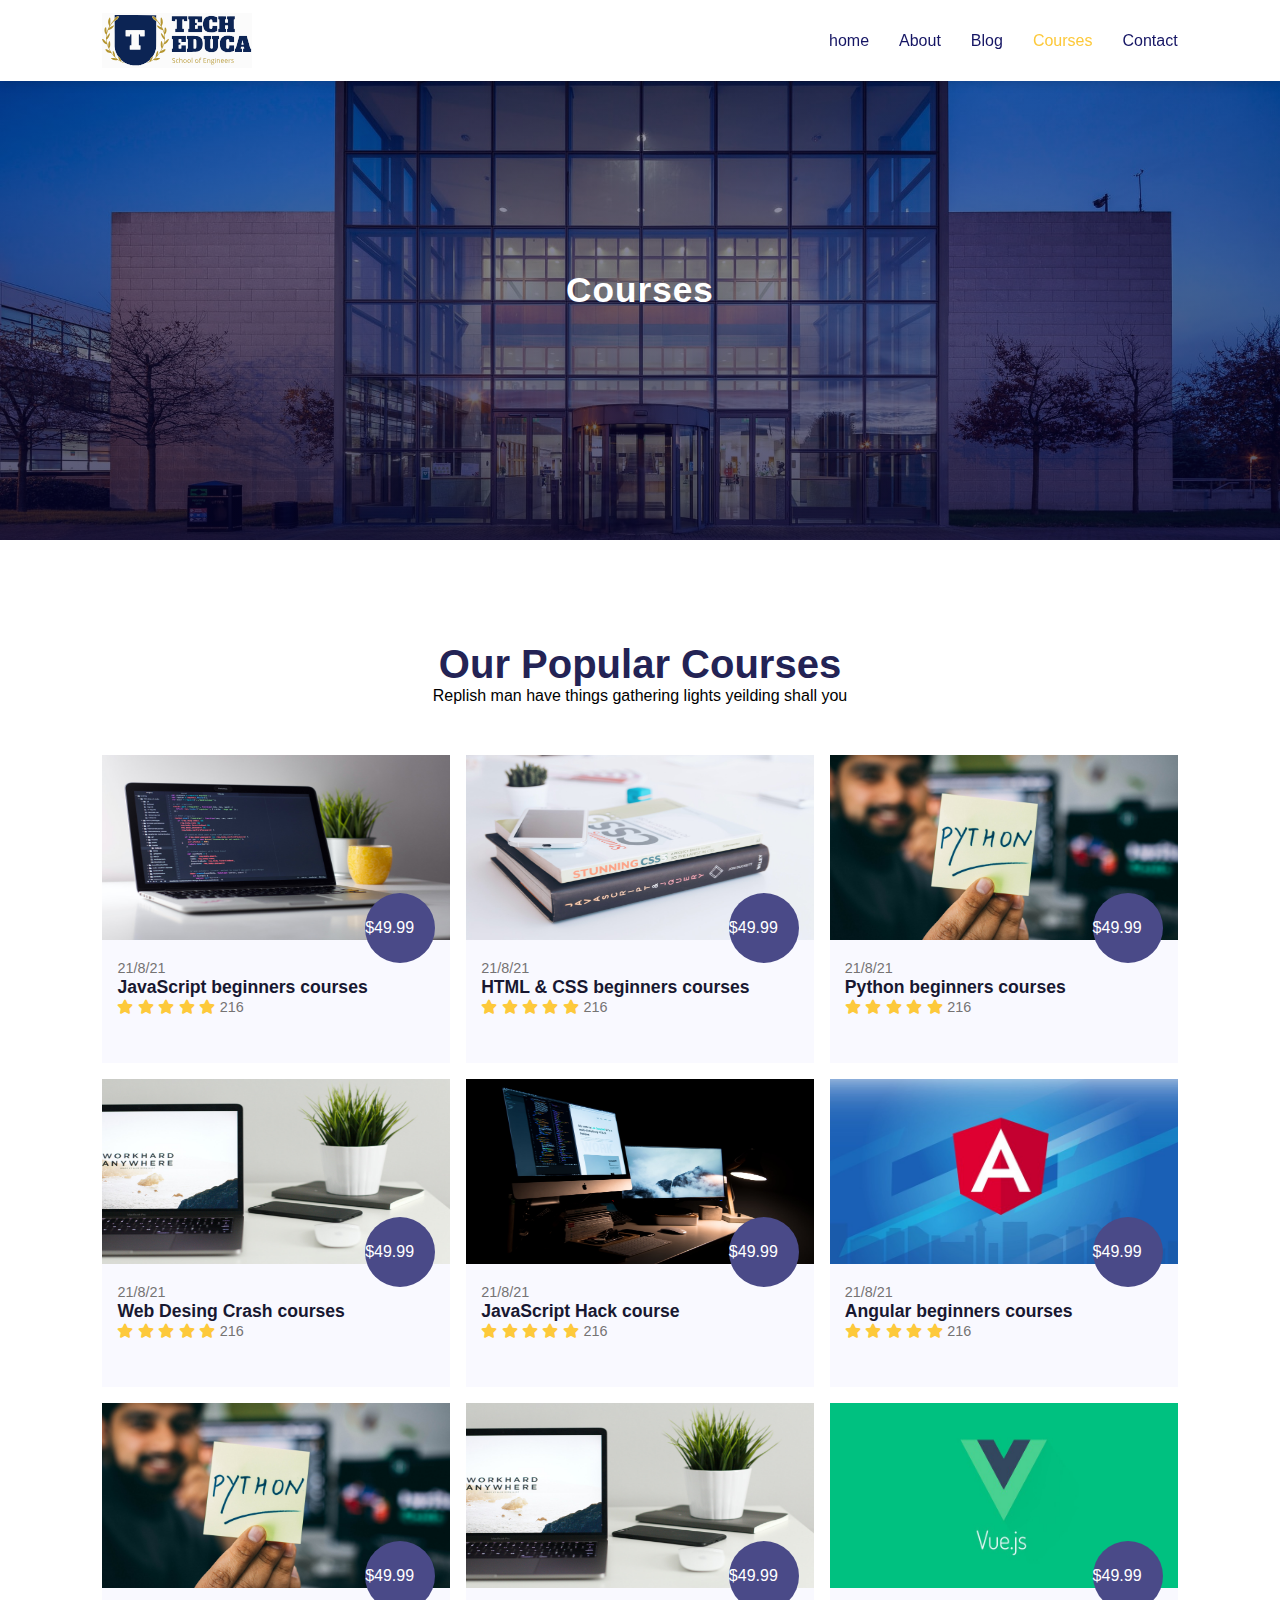
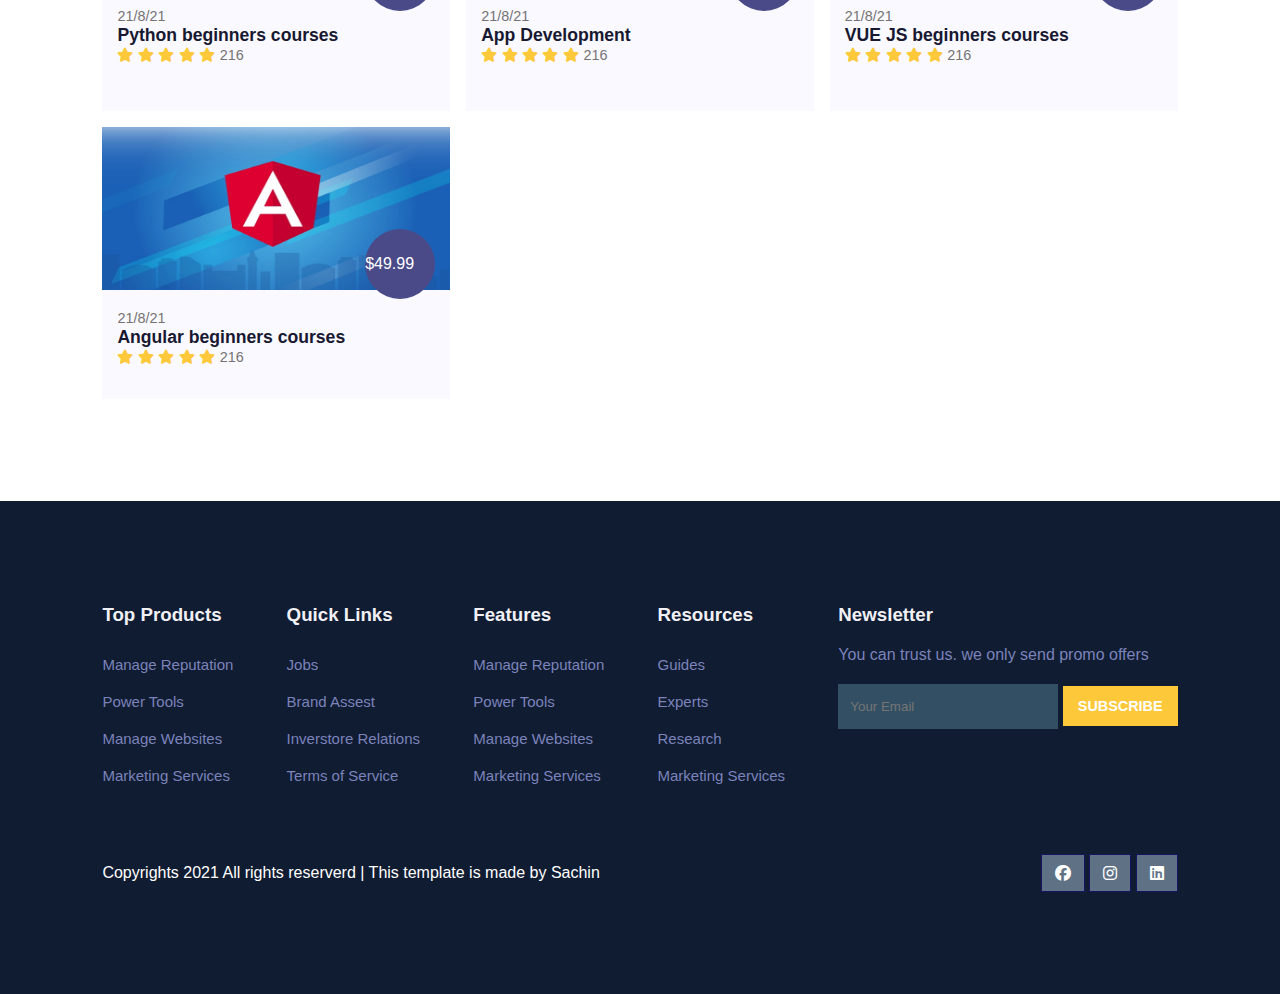
<file: course.html>
<!DOCTYPE html>
<html lang="en">

<head>
    <meta charset="UTF-8">
    <meta name="viewport" content="width=device-width, initial-scale=1.0">
    <title>Document</title>

    <link rel="stylesheet" href="style.css">

    <link rel="stylesheet" href="https://cdnjs.cloudflare.com/ajax/libs/font-awesome/6.4.2/css/all.min.css" />

    <script src="https://code.jquery.com/jquery-3.7.1.min.js"
        integrity="sha256-/JqT3SQfawRcv/BIHPThkBvs0OEvtFFmqPF/lYI/Cxo=" crossorigin="anonymous"></script>


</head>

<body>
    <!--navigation-->
    <nav>
        <img src="logo.svg" alt="">
        <div class="navigation">
            <ul>
                <i id="menu-close" class="fa-solid fa-xmark"></i>
                <li><a href="#">home</a></li>
                <li><a  href="about.html">About</a></li>
                <li><a href="blog.html">Blog</a></li>
                <li><a class="active" href="course.html">Courses</a></li>
                <li><a href="contact.html">Contact</a></li>
            </ul>
            <img id="menu-btn" src="menu.png" alt="">
        </div>
    </nav>

    <!--home-->

    <section id="about-home">
        <h2>Courses</h2>

    </section>
    

        <!--Courses-->
   <section id="Course"> 
    <h1>Our Popular Courses</h1>
    <p>Replish man have things gathering lights yeilding shall you </p>
    <div class="courses-box">
        <div onclick="window.location.href='course-inner.html';" class="courses">
            <img src="c1.jpg" alt="">
            <div class="details">
                <span>21/8/21</span>
                <h6>JavaScript beginners courses</h6>
                <div class="star">
                    <i class="fa-solid fa-star"></i>
                    <i class="fa-solid fa-star"></i>
                    <i class="fa-solid fa-star"></i>
                    <i class="fa-solid fa-star"></i>
                    <i class="fa-solid fa-star"></i>
                    <span>216</span>
                </div>
            </div>
            <div class="cost">
                $49.99
            </div>
        </div>
        <div class="courses">
            <img src="c2.jpg" alt="">
            <div class="details">
                <span>21/8/21</span>
                <h6>HTML & CSS beginners courses</h6>
                <div class="star">
                    <i class="fa-solid fa-star"></i>
                    <i class="fa-solid fa-star"></i>
                    <i class="fa-solid fa-star"></i>
                    <i class="fa-solid fa-star"></i>
                    <i class="fa-solid fa-star"></i>
                    <span>216</span>
                </div>
            </div>
            <div class="cost">
                $49.99
            </div>
        </div>
        <div class="courses">
            <img src="c3.jpg" alt="">
            <div class="details">
                <span>21/8/21</span>
                <h6>Python beginners courses</h6>
                <div class="star">
                    <i class="fa-solid fa-star"></i>
                    <i class="fa-solid fa-star"></i>
                    <i class="fa-solid fa-star"></i>
                    <i class="fa-solid fa-star"></i>
                    <i class="fa-solid fa-star"></i>
                    <span>216</span>
                </div>
            </div>
            <div class="cost">
                $49.99
            </div>
        </div>
        <div class="courses">
            <img src="c4.jpg" alt="">
            <div class="details">
                <span>21/8/21</span>
                <h6>Web Desing Crash courses</h6>
                <div class="star">
                    <i class="fa-solid fa-star"></i>
                    <i class="fa-solid fa-star"></i>
                    <i class="fa-solid fa-star"></i>
                    <i class="fa-solid fa-star"></i>
                    <i class="fa-solid fa-star"></i>
                    <span>216</span>
                </div>
            </div>
            <div class="cost">
                $49.99
            </div>
        </div>
        <div class="courses">
            <img src="c5.jpg" alt="">
            <div class="details">
                <span>21/8/21</span>
                <h6>JavaScript Hack course</h6>
                <div class="star">
                    <i class="fa-solid fa-star"></i>
                    <i class="fa-solid fa-star"></i>
                    <i class="fa-solid fa-star"></i>
                    <i class="fa-solid fa-star"></i>
                    <i class="fa-solid fa-star"></i>
                    <span>216</span>
                </div>
            </div>
            <div class="cost">
                $49.99
            </div>
        </div>
        <div class="courses">
            <img src="c6.jpg" alt="">
            <div class="details">
                <span>21/8/21</span>
                <h6>Angular beginners courses</h6>
                <div class="star">
                    <i class="fa-solid fa-star"></i>
                    <i class="fa-solid fa-star"></i>
                    <i class="fa-solid fa-star"></i>
                    <i class="fa-solid fa-star"></i>
                    <i class="fa-solid fa-star"></i>
                    <span>216</span>
                </div>
            </div>
            <div class="cost">
                $49.99
            </div>
        </div>
        <div class="courses">
            <img src="c3.jpg" alt="">
            <div class="details">
                <span>21/8/21</span>
                <h6>Python beginners courses</h6>
                <div class="star">
                    <i class="fa-solid fa-star"></i>
                    <i class="fa-solid fa-star"></i>
                    <i class="fa-solid fa-star"></i>
                    <i class="fa-solid fa-star"></i>
                    <i class="fa-solid fa-star"></i>
                    <span>216</span>
                </div>
            </div>
            <div class="cost">
                $49.99
            </div>
        </div>
        <div class="courses">
            <img src="c4.jpg" alt="">
            <div class="details">
                <span>21/8/21</span>
                <h6>App Development </h6>
                <div class="star">
                    <i class="fa-solid fa-star"></i>
                    <i class="fa-solid fa-star"></i>
                    <i class="fa-solid fa-star"></i>
                    <i class="fa-solid fa-star"></i>
                    <i class="fa-solid fa-star"></i>
                    <span>216</span>
                </div>
            </div>
            <div class="cost">
                $49.99
            </div>
        </div>
        <div class="courses">
            <img src="c7.jpeg" alt="">
            <div class="details">
                <span>21/8/21</span>
                <h6>VUE JS beginners courses</h6>
                <div class="star">
                    <i class="fa-solid fa-star"></i>
                    <i class="fa-solid fa-star"></i>
                    <i class="fa-solid fa-star"></i>
                    <i class="fa-solid fa-star"></i>
                    <i class="fa-solid fa-star"></i>
                    <span>216</span>
                </div>
            </div>
            <div class="cost">
                $49.99
            </div>
        </div>
        <div class="courses">
            <img src="c6.jpg" alt="">
            <div class="details">
                <span>21/8/21</span>
                <h6>Angular beginners courses</h6>
                <div class="star">
                    <i class="fa-solid fa-star"></i>
                    <i class="fa-solid fa-star"></i>
                    <i class="fa-solid fa-star"></i>
                    <i class="fa-solid fa-star"></i>
                    <i class="fa-solid fa-star"></i>
                    <span>216</span>
                </div>
            </div>
            <div class="cost">
                $49.99
            </div>
        </div>
    </div>
   </section>
 

    <!--footer-->
    <footer>
        <div class="footer-col">
            <h3>Top Products</h3>
            <li>Manage Reputation</li>
            <li>Power Tools</li>
            <li>Manage Websites</li>
            <li>Marketing Services</li>
        </div>
        <div class="footer-col">
            <h3>Quick Links</h3>
            <li>Jobs</li>
            <li>Brand Assest</li>
            <li>Inverstore Relations</li>
            <li>Terms of Service</li>
        </div>
        <div class="footer-col">
            <h3>Features</h3>
            <li>Manage Reputation</li>
            <li>Power Tools</li>
            <li>Manage Websites</li>
            <li>Marketing Services</li>
        </div>
        <div class="footer-col">
            <h3>Resources</h3>
            <li>Guides</li>
            <li>Experts</li>
            <li>Research</li>
            <li>Marketing Services</li>

        </div>
        <div class="footer-col">
            <h3>Newsletter</h3>
            <p>You can trust us. we only send promo offers </p>
            <div class="subscribe">
                <input type="text" placeholder="Your Email">
                <a href="#" class="yellow">SUBSCRIBE</a>
            </div>
        </div>
        <div class="copyright">
            <p>Copyrights 2021 All rights reserverd | This template is made by Sachin</p>
            <div class="pro-linkes">
                <i class="fa-brands fa-facebook"></i>
                <i class="fa-brands fa-instagram"></i>
                <i class="fa-brands fa-linkedin"></i>
            </div>
        </div>
    </footer>
    <script>
        $('#menu-btn').click(function () {
            $('nav .navigation ul').addClass('active')
        });
        $('#menu-close').click(function () {
            $('nav .navigation ul').removeClass('active')
        });
    </script>
</body>

</html>
</file>
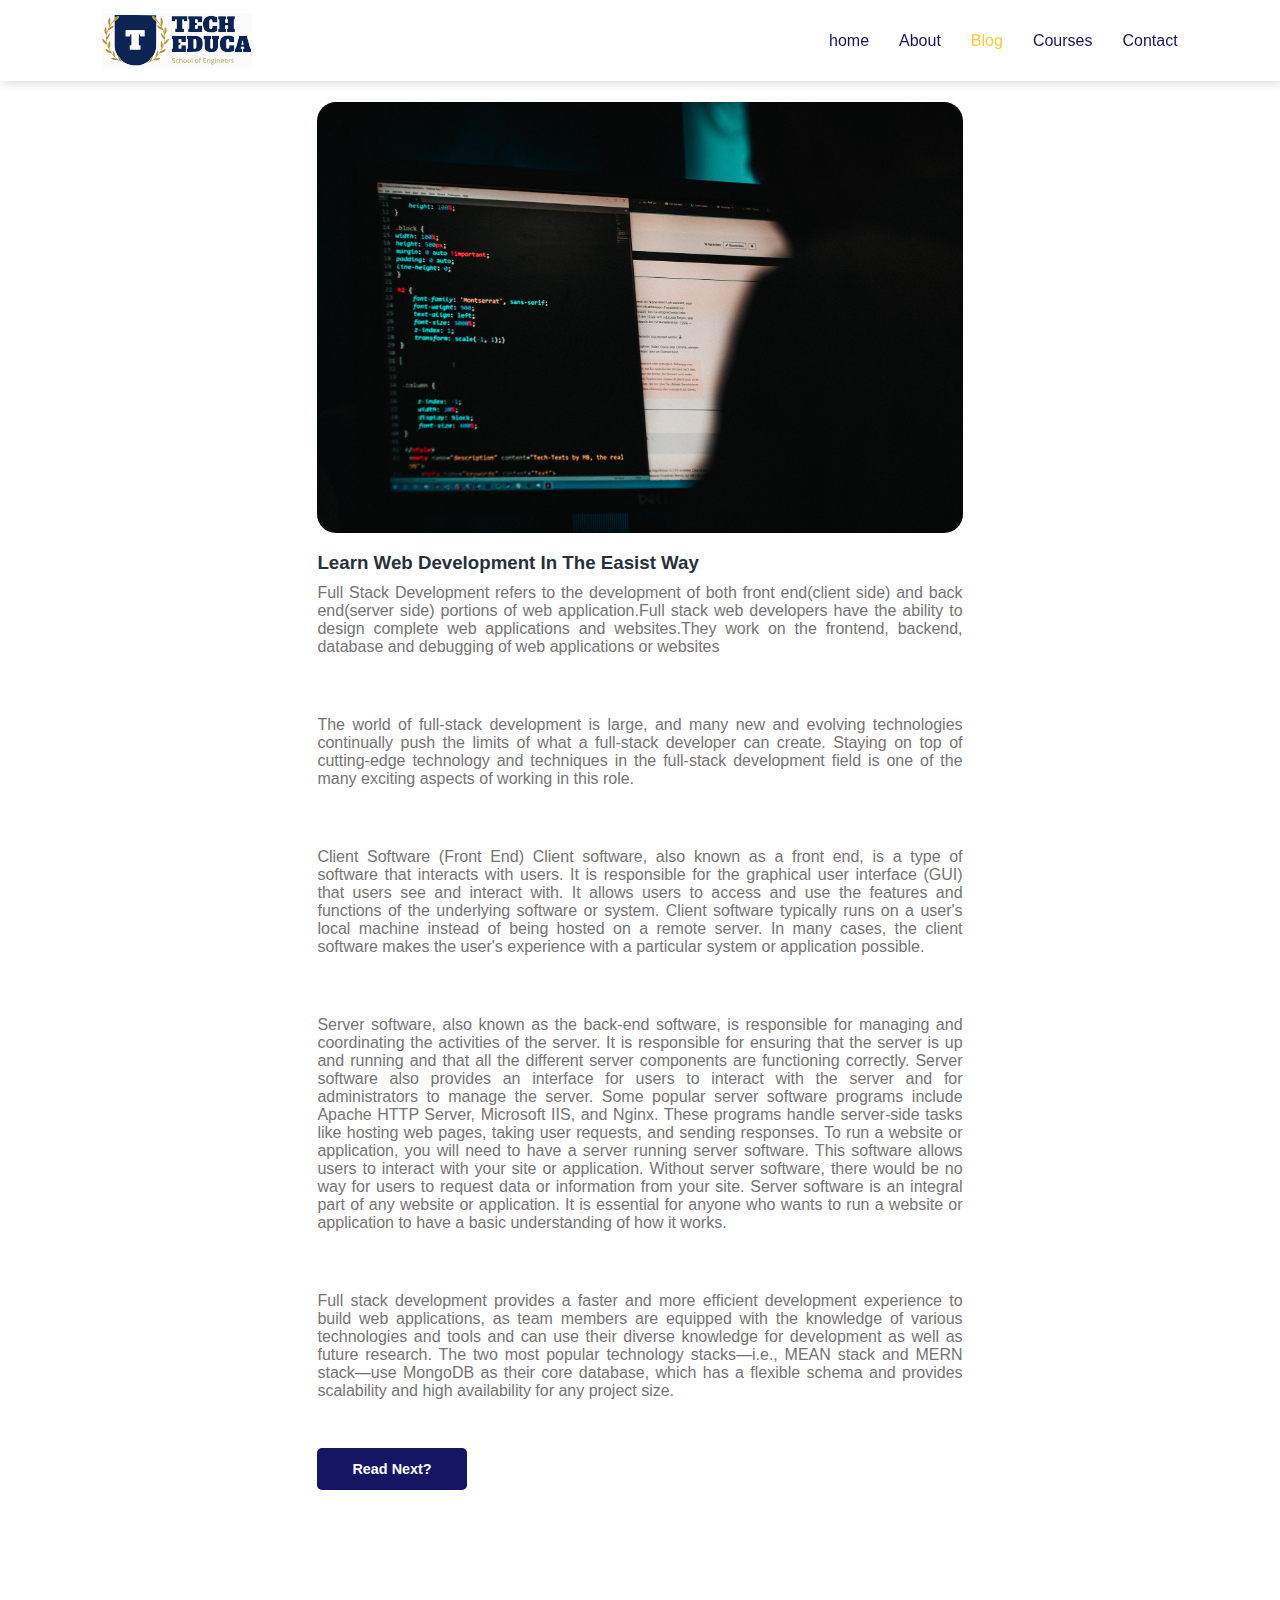
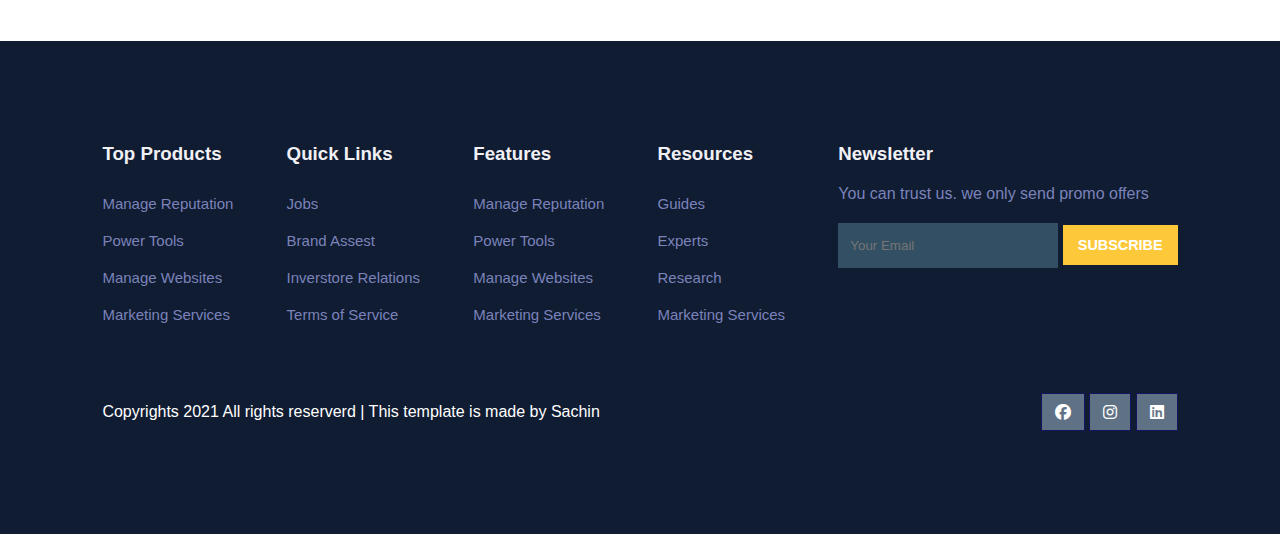
<file: post.html>
<!DOCTYPE html>
<html lang="en">

<head>
    <meta charset="UTF-8">
    <meta name="viewport" content="width=device-width, initial-scale=1.0">
    <title>Document</title>

    <link rel="stylesheet" href="style.css">

    <link rel="stylesheet" href="https://cdnjs.cloudflare.com/ajax/libs/font-awesome/6.4.2/css/all.min.css" />

    <script src="https://code.jquery.com/jquery-3.7.1.min.js"
        integrity="sha256-/JqT3SQfawRcv/BIHPThkBvs0OEvtFFmqPF/lYI/Cxo=" crossorigin="anonymous"></script>


</head>

<body>
    <!--navigation-->
    <nav>
        <img src="logo.svg" alt="">
        <div class="navigation">
            <ul>
                <i id="menu-close" class="fa-solid fa-xmark"></i>
                <li><a href="#">home</a></li>
                <li><a href="about.html">About</a></li>
                <li><a class="active" href="blog.html">Blog</a></li>
                <li><a href="course.html">Courses</a></li>
                <li><a href="contact.html">Contact</a></li>
            </ul>
            <img id="menu-btn" src="menu.png" alt="">
        </div>
    </nav>

    <section id="blog-container">
        <div class="blogs blogpost">
            <div class="post">
                <img src="b1.jpg" alt="">
                <h3>Learn Web Development In The Easist Way</h3>
                <p>Full Stack Development refers to the development of both front end(client side)
                    and back end(server side) portions of web application.Full
                    stack web developers have the ability to design complete web
                    applications and websites.They work on the frontend, backend, database and debugging of web
                    applications
                    or websites</p>
                <p>The world of full-stack development is large, and many new and evolving technologies continually push
                    the limits
                    of what a full-stack developer can create. Staying on top of cutting-edge technology and techniques
                    in the full-stack
                    development field is one of the many exciting aspects of working in this role.</p>
                <p>Client Software (Front End)
                    Client software, also known as a front end, is a type of software that interacts with users. It is
                    responsible for
                    the graphical user interface (GUI) that users see and interact with. It allows users to access and
                    use the features and
                    functions of the underlying software or system. Client software typically runs on a user's local
                    machine instead of being hosted on a remote server.
                    In many cases, the client software makes the user's experience with a particular system or
                    application possible.</p>
                <p>Server software, also known as the back-end software, is responsible for managing and coordinating
                    the activities of the server.
                    It is responsible for ensuring that the server is up and running and that all the different server
                    components are functioning correctly.
                    Server software also provides an interface for users to interact with the server and for
                    administrators to manage the server.
                    Some popular server software programs include Apache HTTP Server, Microsoft IIS, and Nginx. These
                    programs handle server-side tasks
                    like hosting web pages, taking user requests, and sending responses.
                    To run a website or application, you will need to have a server running server software. This
                    software allows users to interact with your
                    site or application. Without server software, there would be no way for users to request data or
                    information from your site.

                    Server software is an integral part of any website or application. It is essential for anyone who
                    wants to run a website or application to have a basic understanding of how it works.</p>
                <p>Full stack development provides a faster and more efficient development experience to build web
                    applications, as team members
                    are equipped with the knowledge of various technologies and tools and can use their diverse
                    knowledge for development as well as future research.
                    The two most popular technology stacks—i.e., MEAN stack and MERN stack—use MongoDB as their core
                    database, which has a flexible
                    schema and provides scalability and high availability for any project size.</p>
                <a href="#">Read Next?</a>
            </div>
        </div>
    </section>




    <!--Footer-->
    <footer>
        <div class="footer-col">
            <h3>Top Products</h3>
            <li>Manage Reputation</li>
            <li>Power Tools</li>
            <li>Manage Websites</li>
            <li>Marketing Services</li>
        </div>
        <div class="footer-col">
            <h3>Quick Links</h3>
            <li>Jobs</li>
            <li>Brand Assest</li>
            <li>Inverstore Relations</li>
            <li>Terms of Service</li>
        </div>
        <div class="footer-col">
            <h3>Features</h3>
            <li>Manage Reputation</li>
            <li>Power Tools</li>
            <li>Manage Websites</li>
            <li>Marketing Services</li>
        </div>
        <div class="footer-col">
            <h3>Resources</h3>
            <li>Guides</li>
            <li>Experts</li>
            <li>Research</li>
            <li>Marketing Services</li>

        </div>
        <div class="footer-col">
            <h3>Newsletter</h3>
            <p>You can trust us. we only send promo offers </p>
            <div class="subscribe">
                <input type="text" placeholder="Your Email">
                <a href="#" class="yellow">SUBSCRIBE</a>
            </div>
        </div>
        <div class="copyright">
            <p>Copyrights 2021 All rights reserverd | This template is made by Sachin</p>
            <div class="pro-linkes">
                <i class="fa-brands fa-facebook"></i>
                <i class="fa-brands fa-instagram"></i>
                <i class="fa-brands fa-linkedin"></i>
            </div>
        </div>
    </footer>
    <script>
        $('#menu-btn').click(function () {
            $('nav .navigation ul').addClass('active')
        });
        $('#menu-close').click(function () {
            $('nav .navigation ul').removeClass('active')
        });
    </script>
</body>

</html>
</file>
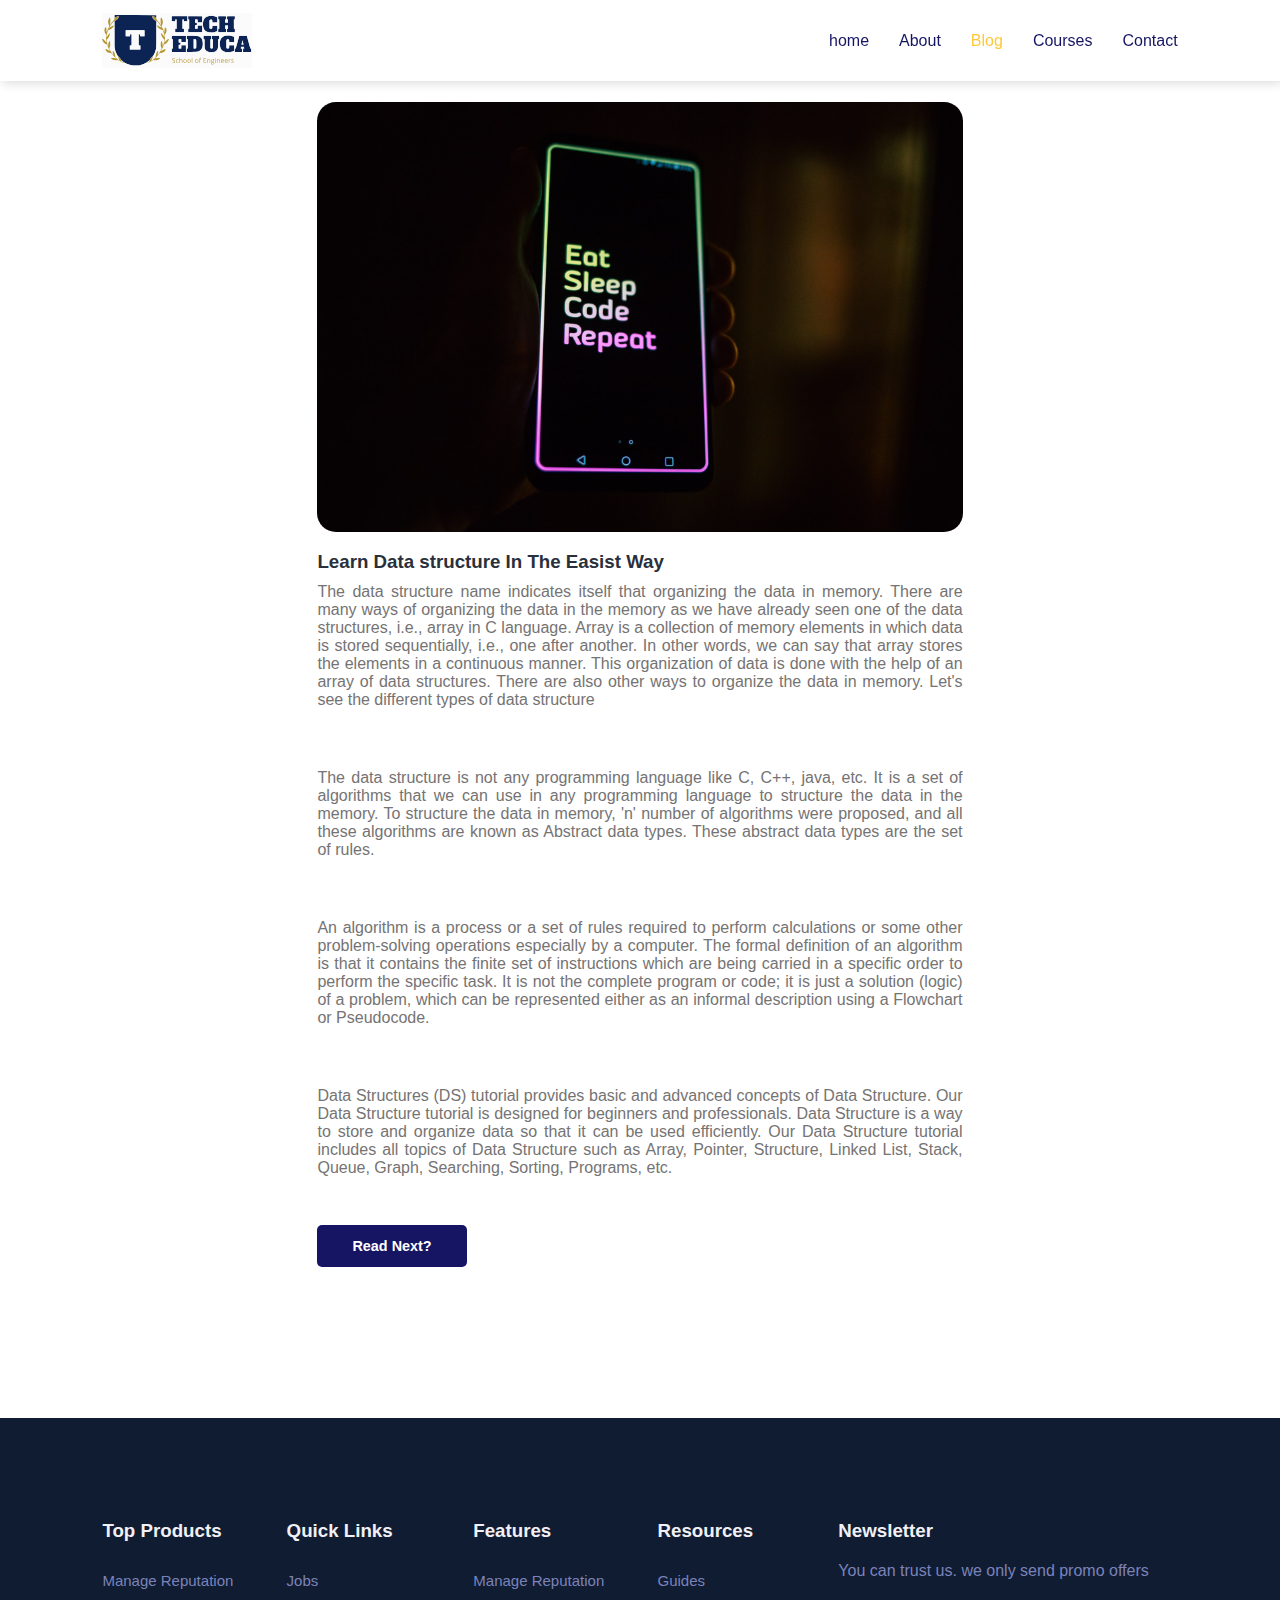
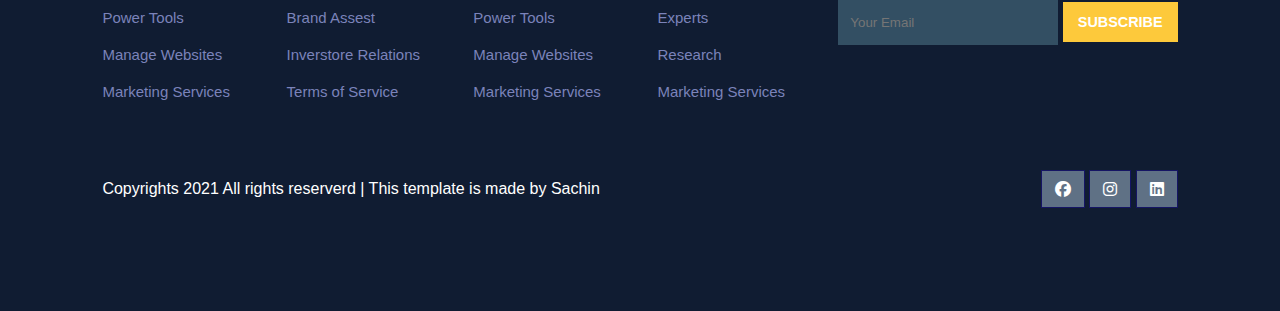
<file: post1.html>
<!DOCTYPE html>
<html lang="en">

<head>
    <meta charset="UTF-8">
    <meta name="viewport" content="width=device-width, initial-scale=1.0">
    <title>Document</title>

    <link rel="stylesheet" href="style.css">

    <link rel="stylesheet" href="https://cdnjs.cloudflare.com/ajax/libs/font-awesome/6.4.2/css/all.min.css" />

    <script src="https://code.jquery.com/jquery-3.7.1.min.js"
        integrity="sha256-/JqT3SQfawRcv/BIHPThkBvs0OEvtFFmqPF/lYI/Cxo=" crossorigin="anonymous"></script>


</head>

<body>
    <!--navigation-->
    <nav>
        <img src="logo.svg" alt="">
        <div class="navigation">
            <ul>
                <i id="menu-close" class="fa-solid fa-xmark"></i>
                <li><a href="#">home</a></li>
                <li><a href="about.html">About</a></li>
                <li><a class="active" href="blog.html">Blog</a></li>
                <li><a href="course.html">Courses</a></li>
                <li><a href="contact.html">Contact</a></li>
            </ul>
            <img id="menu-btn" src="menu.png" alt="">
        </div>
    </nav>

    <section id="blog-container">
        <div class="blogs blogpost">
            <div class="post">
                <img src="b2.jpg" alt="">
                <h3>Learn Data structure In The Easist Way</h3>
                <p>The data structure name indicates itself that organizing the data in memory.
                     There are many ways of organizing the data in the memory as we have already seen one of the
                      data structures, i.e., array in C language. Array is a collection of memory elements in which 
                      data is stored sequentially, i.e., one after another. In other words, we can say that array stores
                       the elements in a continuous manner. This organization of data is done with the help of an array of
                        data structures. There are also other ways to organize the data in memory.
                     Let's see the different types of data structure</p>
                <p>The data structure is not any programming language like C, C++, java, etc. It is a set of algorithms that we can use in
                     any programming language to structure the data in the memory.
                    To structure the data in memory, 'n' number of algorithms were proposed, and all these 
                    algorithms are known as Abstract data types. 
                    These abstract data types are the set of rules.</p>
                <p>An algorithm is a process or a set of rules required to perform calculations or some other problem-solving 
                    operations especially by a computer. The formal definition of an algorithm is that it contains the finite
                     set of instructions which are being carried in a specific order to perform the specific task. It is not
                      the complete program or code; it is just a solution (logic) of a problem, 
                    which can be represented either as an informal description using a Flowchart or Pseudocode.</p>
                 <p>Data Structures (DS) tutorial provides basic and advanced concepts of Data Structure. Our Data 
                    Structure tutorial is designed for beginners and professionals.
                    Data Structure is a way to store and organize data so that it can be used efficiently.
                    Our Data Structure tutorial includes all topics of Data Structure such as Array, Pointer, Structure, 
                    Linked List, Stack, Queue, Graph, Searching, Sorting, Programs, etc.</p>
                <a href="#">Read Next?</a>
            </div>
        </div>
    </section>




    <!--Footer-->
    <footer>
        <div class="footer-col">
            <h3>Top Products</h3>
            <li>Manage Reputation</li>
            <li>Power Tools</li>
            <li>Manage Websites</li>
            <li>Marketing Services</li>
        </div>
        <div class="footer-col">
            <h3>Quick Links</h3>
            <li>Jobs</li>
            <li>Brand Assest</li>
            <li>Inverstore Relations</li>
            <li>Terms of Service</li>
        </div>
        <div class="footer-col">
            <h3>Features</h3>
            <li>Manage Reputation</li>
            <li>Power Tools</li>
            <li>Manage Websites</li>
            <li>Marketing Services</li>
        </div>
        <div class="footer-col">
            <h3>Resources</h3>
            <li>Guides</li>
            <li>Experts</li>
            <li>Research</li>
            <li>Marketing Services</li>

        </div>
        <div class="footer-col">
            <h3>Newsletter</h3>
            <p>You can trust us. we only send promo offers </p>
            <div class="subscribe">
                <input type="text" placeholder="Your Email">
                <a href="#" class="yellow">SUBSCRIBE</a>
            </div>
        </div>
        <div class="copyright">
            <p>Copyrights 2021 All rights reserverd | This template is made by Sachin</p>
            <div class="pro-linkes">
                <i class="fa-brands fa-facebook"></i>
                <i class="fa-brands fa-instagram"></i>
                <i class="fa-brands fa-linkedin"></i>
            </div>
        </div>
    </footer>
    <script>
        $('#menu-btn').click(function () {
            $('nav .navigation ul').addClass('active')
        });
        $('#menu-close').click(function () {
            $('nav .navigation ul').removeClass('active')
        });
    </script>
</body>

</html>
</file>
<file: style.css>
@import url('https://fonts.googleapis.com/css2?family=Poppins:wght@200&family=Roboto&family=Roboto+Serif:ital,opsz,wght@1,8..144,300&display=swap');

*{
    margin: 0;
    padding: 0;
    box-sizing: border-box;
}
body{
    font-family: sans-serif , poppines;
}


h1{
    font-size: 2.5rem;
    font-weight: 700;
    color: rgb(35, 35, 85);

}
span{
    font-size: .9rem;
    color: #757373;
}
h6{
    font-size: 1.1rem;
    color: rgb(24,24,49);
}
/* navigation */
nav{
    position: fixed;
    width: 100%;
    background-color: #fff;
    display: flex;
    flex-direction: row;
    justify-content: space-between; 
    align-items: center;
    padding: 1vw 8vw;
    box-shadow: 2px 2px 10px rgba(0, 0, 0, 0.15);
    z-index: 999;
}
nav img{
    width: 150px;
    cursor: pointer;
}
nav .navigation{
    display: flex;
}
#menu-btn{
    width: 30px;
    height: 30px;
    display: none;
}
#menu-close{
    display: none;
}
nav .navigation ul{
    display: flex;
    justify-content: flex-end;
    align-items: center;
}
nav .navigation ul li{
    list-style: none;
    margin-left: 30px;
}
nav .navigation ul li a{
    text-decoration: none;
    color: rgb(21, 21, 100);
    font-size: 16px;
    font-weight: 500;
    transition: 03s ease;
}
nav .navigation ul li a.active,
nav .navigation ul li a:hover{
    color: #FDC93B;
}

/* home */
#home{
background-image: linear-gradient(rgba(9,5,54,0.3), rgba( 5,4,46,0.7)), url("back.jpg");
width: 100%;
height: 100vh;
background-size: cover;
background-position: center;
display: flex;
flex-direction: column;
align-items: center;
justify-content: center;
text-align: center;
padding-top: 40px;
}
#home h2{
    color: #fff;
    font-size: 2.2rem;
    letter-spacing: 1px;
}
#home p{
    width: 50%;
    color: #fff;
    font-size: 0.9rem;
    line-height: 25px;
}
#home .btn{
    margin-top: 30px;
}
#home a{
    text-decoration: none;
    font-size: 0.9rem;
    padding: 13px 35px;
    background-color: #fff;
    font-weight: 600;
    border-radius: 5px;
}
#home a.blue{
    color: #fff;
    background: rgb(21,21, 100);
    transition: 0.3s ease;
}
#home a.blue:hover{
    color: rgb(21, 21, 100);
    background: #FFF;
}
#home a.yellow{
    color: #fff;
    background: #FDC93B;
    transition: 0.3s ease;
   
}
#home a.yellow:hover{
    color: rgb(21, 21, 100);
    background: #FFF;
}
/* features */
#features{
    padding: 5vw 8vw 0 8vw;
    text-align: center;
}
#features .fea-base{
    display: grid;
    grid-template-columns: repeat(auto-fit ,minmax(320px,1fr));
    grid-gap: 1rem;
    margin-top: 50px;
}
#features .fea-box{
    background: #f9f9ff;
    text-align: start;
}
#features .fea-box i{
    font-size: 2.3rem;
    color: rgb(40, 40, 80);
}
#features .fea-box h3{
    font-size: 1.2rem;
    font-weight: 600;
    color: rgb(46, 46, 59);
    padding: 13px 0 7px 0;
}
#features .fea-box p{
    font-size: 1rem;
    font-weight: 400;
    color: rgb(70, 70, 89);
}


/* courses */
#Course{
 padding: 8vw 8vw 8vw 8vw;
 text-align: center;
}
#Course .courses-box{
    display: grid;
    grid-template-columns: repeat(auto-fit ,minmax(320px,1fr));
    grid-gap: 1rem;
    margin-top: 50px;
}
#Course .courses{
    text-align: start;
    background-color: #f9f9ff;
    height: 100%;
    position: relative;
}
#Course .courses img{
    width: 100%;
    height: 60%;
    background-size: cover;
    background-position: center;
}
#Course .courses .details{
    padding: 15px 15px 0 15px;
  
}
#Course .courses .details i{
    color: #FDC93B;
    font-size: .9rem;
}
#Course .courses .cost{
     background-color: rgb(74, 74, 136);
     color: #fff;
     line-height: 70px;
     width: 70px;
     height: 70px;
     border-radius: 50%;
     position: absolute;
     right: 15px;
     bottom: 100px;
}

/* ragistration */
#Registration{
    padding: 6vw 8vw 6vw 8vw;
    background-image: linear-gradient(rgba(99,112,168,0.5),rgba(81,91,233,0.5)) ,url("signup.jpg");
    width: 100%;
    height: 100%;
    background-size: cover;
    background-position: center;
    display: flex;
    justify-content: space-between;
    align-content: center;
}
#Registration .remainder{
    color: #FFF;
}
#Registration .remainder h1{
    color: #FFF;
}
#Registration .remainder .time{
    display: flex;
    margin-top: 40px;
}
#Registration .remainder .time .date{
    text-align: center;
    padding: 13px 33px;
    background: rgba(255, 255, 255, 0.25);
    backdrop-filter: blur(4px);
    box-shadow: 0 8px 32px 0 rgba(31,38,135,0.37);
    border-radius: 5px;
    margin: 0 5px 10px 5px;
    border: 1px solid rgba(255, 255, 255, 0.18);
    font-size: 1.1rem;
    font-weight: 600;
}
#Registration .form{
    background: #fff;
    border-radius: 8px;
    display: flex;
    flex-direction: column;
    padding: 40px;
    box-shadow: 0 8px 32px 0 rgba(31,38,135,0.37);
}
#Registration .form input{
margin: 15px 0;
padding: 15px 10px;
border: 1px solid rgb(84, 40, 241);
outline: none;

}
#Registration .form input::placeholder{
    color: #413c3c;
    font-weight: 500;
    font-size: 0.9rem;
}
#Registration .form .btn{
    margin-top: 20px;
}
#Registration .form a.yellow{
    text-decoration: none;
    font-size: 0.9rem;
    padding: 13px 35px;
    background-color: #fff;
    font-weight: 600;
    border-radius: 5px;
    color: #fff;
    background: #FDC93B;
    transition: 0.3s ease;
   
}
#Registration .form a.yellow:hover{
    color: rgb(21, 21, 100);
    background: #FFF;
}
#experts{
    padding: 8vw 8vw 8vw 8vw;
    text-align: center;
}
#experts .expert-box{
    display: grid;
    grid-template-columns: repeat(auto-fit ,minmax(250px,1fr));
    grid-gap: 1rem;
    margin-top: 50px;
}
#experts .expert-box .profile{
    background: #fafaf1;
    padding: 30px 10px;
}
.pro-linkes{
margin-top: 10px;
}
.pro-linkes i {
    padding: 10px 13px;
    border: 1px solid rgb(21, 21, 100);
    cursor: pointer;
    transition: 0.3s ease;
}
.pro-linkes i:hover {
   background: rgb(21, 21, 100);
   color: #FFF;
    border: 1px solid rgb(21, 21, 100);
    cursor: pointer;
}
footer{
    padding: 8vw;
    background-color: #101c32;
    display: flex;
    justify-content: space-between;
    align-items: flex-start;
    flex-wrap: wrap;
}
footer .footer-col{
    padding-bottom: 40px;
}
footer h3{
    color: rgb(241, 240, 245);
    font-weight: 600;
    padding-bottom: 20px;
}
footer li{
    list-style: none;
    color: #7b83ba;
    padding: 10px 0;
    font-size: 15px;
    cursor: pointer;
    transition: 0.3s ease;
}
footer li:hover{
    color: rgb(241, 240, 245);
}
footer p{
    color: #7b83ba;
}
footer .subscribe{
margin-top: 20px;
}
footer input{
    width: 220px;
    padding: 15px 12px;
    background: #334f63;
    border: none;
    outline: none;
    color: #fff;
}

footer .subscribe a{
    text-decoration: none;
    font-size: 0.9rem;
    padding: 12px 15px;
    background-color: #fff;
    font-weight: 600;
     
}
footer .subscribe a.yellow{
    color: #fff;
    background: #FDC93B;
    transition: 0.3s ease;
   
}
footer .subscribe a.yellow:hover{
    color: rgb(21, 21, 100);
    background: #FFF;
}
footer .copyright{
    margin-top: 20px;
    display: flex;
    justify-content: space-between;
    align-items: center;
    width: 100%;
    flex-wrap: wrap;
}
footer .copyright p{
    color: #fff;
}
footer .copyright .pro-linkes{
    margin-top: 0px;
}
footer .copyright .pro-linkes i {
    background-color: #5f7185;   
    color: #FFF;
}
footer .copyright .pro-linkes i:hover {
    background-color: #fdc93b;   
    color: #2c2c2c;
}

#about-home{
    background-image: linear-gradient(rgba(9,5,54,0.3), rgba( 5,4,46,0.7)), url("back1.jpg");
    width: 100%;
    height: 60vh;
    background-size: cover;
    background-position: center;
    display: flex;
    flex-direction: column;
    align-items: center;
    justify-content: center;
    text-align: center;
    padding-top: 40px;
    }


#about-home h2{
    color: #fff;
    font-size: 2.2rem;
    letter-spacing: 1px;
}

#about-container {
    display: flex;
    align-items: center;
    padding: 8vw 8vw 2vw 8vw;
}
#about-container .about-img{
    width: 60%;
    padding-right: 60px;
}
#about-container .about-img img{
    width: 100%;
}


#about-container .about-text{
    width: 40%;
}
#about-container .about-text h2{
    color: #29303b;
    padding-bottom: 15px;
}
#about-container .about-text p{
    color: #686f7a;
    font-weight: 300;
}
#about-container .about-text .about-fe{
    display: flex;
    justify-content: space-between;
    align-items: flex-start;
    margin-top: 30px;
}
#about-container .about-text .about-fe img{
    width: 50px;
    background-size: cover;
    background-position: center;
    margin-right: 20px;

}
#about-container .about-text .about-fe .fe-text{
    width: 90%;
}
#about-container .about-text .about-fe .fe-text h5{
    font-size: 16px;
    color: #29303b;
}
#trust{
    text-align: center;
    padding: 8vw;
}
#trust .trust-img{
    margin-top: 60px;
    display: flex;
    justify-content: space-between;
    align-items: center;
}
#trust .trust-img img{
    width: 90px;
    height: auto;
}

#blog-container{
    display: flex;
    align-items: flex-start;
    justify-content: space-between;
    padding: 8vw;
}
#blog-container .blogs{
    width: 60%;
}
#blog-container .blogs img{
    width: 100%;
    border-radius: 19px;
}
#blog-container .blogs .post{
    padding-bottom: 60px;
}
#blog-container .blogs .post h3{
    color: #29303b;
    padding: 15px 0 10px 0;
}
#blog-container .blogs .post p{
    color: #757373;
    padding-bottom: 20px;
}
#blog-container .blogs .post a{
    text-decoration: none;
    font-size: 0.9rem;
    background-color: rgb(21, 21, 100);
    padding: 13px 35px;
    color: #fff;
    border-radius: 5px;
    font-weight: 600;

}
#blog-container .cate{
    width: 30%;
}
#blog-container .cate h2{
    padding-bottom: 7px;
}
#blog-container .cate a{
    text-decoration: none;
    line-height: 45px;
    font-weight: 500;
    color: #757373;
}
#blog-container .blogpost{
     width: 60%;
     margin: 0 auto;
}
#blog-container .blogpost p{
    text-align: justify;
    padding-bottom :60px !important ;
}
/* course-inner */

.course-inner{
    display: flex;
    justify-content: space-between;
    align-items: flex-start;
    padding: 8vw;
}
.course-inner h3{
    padding: 35px 0 25px 0;
    color: #29303b;
}
.course-inner p{
    color: #64626e;
}
.course-inner hr{
    height: 1px;
    background: rgba(236, 226, 229, 0.5);
    margin-top: 40px;
}
.course-inner .overview{
width: 70%;
}
.course-inner .overview .course-img{
    width: 100%;
    height: 60vh;
    object-fit: cover;
    border-radius: 12px;
    margin-bottom: 20px;
}
.course-inner .overview .course-head{
    display: flex;
    align-items: flex-start;
    justify-content: space-between;
}
.course-inner .overview .course-head .c-name{
    width: 70%;
}
.course-inner .overview .course-head .c-name h2{
    color: #29303b;
}
.course-inner .overview .course-head .c-name .star{
    margin: 6px 0;
}
.course-inner .overview .course-head .c-name .star i{
    color: #FDC93B;
    font-size: 0.9rem;
}
.course-inner .overview .course-head .c-name p{
    font-size: 15px;
}
.course-inner .overview .course-head span{
    padding: 16px 22px;
    border-radius: 5px;
    color: #5838fc;
    font-size: 24px;
    font-weight: 700;
    background-color: rgba(88, 56,252,0.1);
}
.course-inner .learn p{
    font-size: 15px;
    padding-bottom: 15px;
}
.course-inner .learn p i{
    color: #654ce4;
    font-weight: 700;
    margin-right: 20px;

}
.course-inner .tutor{
    display: flex;
}

.course-inner .tutor img{
    width: 70px;
    height: 70px;
    border-radius: 50%;
    margin-right: 20px;
}
.course-inner .tutor h5{
    font-size: 20px;
}
.course-inner .enroll{
    width: 300px;
    padding: 0 30px 30px 30px;
    border-radius: 11px;
    box-shadow: 0px 20px 40px 0 rgb(11 2 55 /8%);
}
.course-inner .enroll h3{
    padding-bottom: 10px;
}
.course-inner .enroll p{
    font-size: 15px;
    color: #64626e;
    margin: 15px 0;
}
.course-inner .enroll p i{
    color: #654ce4;
    font-weight: auto;
    margin-right: 18px;
    width: 16px;
    height: 16px;
    line-height: 16px;
    text-align: center;
   
}
.course-inner .enroll .enroll-btn{
    padding: 250x 0 20px 0;
    margin: auto;
    text-align: center;
}
.course-inner .enroll .enroll-btn a{
    text-decoration: none;
    font-size: .8rem;
    padding: 13px 45px;
    border-radius: 5px;
    font-weight: 600;
    color: #fff;
    background: rgb(50, 50, 136);
}
#contact{
    padding: 8vw;
    display: flex;
    justify-content: space-between;
    align-items: flex-start;
}
#contact .getin{
    width: 350px;
}
#contact .getin h2{
    color: #2c234d;
    font-size: 30px;
    font-weight: 800;
    line-height: .8;
    margin-bottom: 16px;
}
#contact .getin p{
    color: #686875;
   
    line-height: 24px;
    margin-bottom: 33px;
    padding-bottom: 25px;
    border-bottom: 1px solid #e5e4ed;
}
#contact .getin h3{
    color: #2c234d;
    font-size: 16px;
    font-weight: 600;
    line-height: 26px;
    margin-bottom: 15px;
}
#contact .getin .getin-details div{
display: flex;
}
#contact .getin .getin-details div .get{
    font-size: 16px;
    line-height: 22px;
    color: #5838fc;
    margin-right: 20px;

}
#contact .getin .getin-details .pro-linkes i{
    margin-right: 8px;
}
#contact .form{
    width: 60%;
    background: #f7f6fa;
    padding: 40px;
    border-radius: 10px;
}
#contact .form h4{
    font-size: 24px;
    color: #2c234d;
    line-height: 30px;
    margin-bottom: 8px;
}
#contact .form p{
    color: #686875;
    line-height: 24px;
    padding-bottom: 25px;
}
#contact .form .form-row{
    display: flex;
    justify-content: space-between;
    width: 100%;
}
#contact .form .form-row input{
    width: 48%;
    font-size: 14px;
    font-weight: 400;
    border-radius: 3px;
    border: none;
    background: #fff;
    color: #7e7c87;
    outline: none;
    padding: 20px 30px;
    margin-bottom: 20px;
}
#contact .form .form-col input{
    width: 100%;
    font-size: 14px;
    font-weight: 400;
    border-radius: 3px;
    border: none;
    background: #fff;
    color: #7e7c87;
    outline: none;
    padding: 20px 30px;
    margin-bottom: 20px;
}
#contact .form .form-row input,
#contact .form .form-col textarea {
    width: 48%;
    font-size: 14px;
    font-weight: 400;
    border-radius: 3px;
    border: none;
    background: #fff;
    color: #7e7c87;
    outline: none;
    padding: 20px 30px;
    margin-bottom: 20px;
}
#contact .form button{
    font-size: .9rem;
    padding: 13px 25px;
    background: rgb(21, 21, 100);
    border-radius: 5px;
    outline: none;
    border: none;
    font-weight: 600;
    cursor: pointer;
    color: #fff;
}
#map{
    width: 100%;
    height: 70vh;
    margin-bottom: 8vw;
}
#map iframe{
    width: 100%;
    height: 100%;
}
@media (max-width:769px) {
    nav{
        padding: 15px 20px;
    }
    nav img{
        width: 130px;
    }
    #menu-btn{
        display: initial;
    }
    #menu-close{
        display:inline;
        font-size: 1.6rem;
        color: #fff;
        padding: 30px 0 20px 20px;
    }
    nav .navigation ul{
        position: absolute;
        top: 0;
        right: -220px;
        width: 220px;
        height: 100vh;
        background: rgba(17, 20, 104, 0.45);
        backdrop-filter: blur(4.5px);
        border: 1px solid rgba(255, 255, 255, 0.18);
        display: flex;
        flex-direction: column;
        justify-content: flex-start;
        align-items: flex-start;
        transition: 0.3s ease;
    }
    nav .navigation ul.active{
        right: 0;
    }
    nav .navigation ul li{
        padding: 20px 0 20px 40px;
        margin-left: 0;
    }
    nav .navigation ul li a{
      color: #fff;
    }
    #home{
        padding-top: 0px;
    }
    #home p{
     width: 90%;
    }
    #features{
        padding: 8vw 4vw 0 4vw;
    }
    #course{
        padding: 8vw 4vw 0 4vw;
    }
    #registration{
     margin-top: 8vw;
    padding: 6vw 4vw 6vw 4vw;
    }
    #registration .remainder .time{
        display: flex;
        flex-wrap: wrap;
        margin-top: 40px;

    }
    #experts{
        padding: 8vw 8vw 4vw 8vw;
        text-align: center;
    }
    footer .copyright .pro-linkes{
         margin-top: 15px;
    }
    #about-container{
        padding: 8vw 4vw 2vw 4vw;
    }
    #about-container  .about-img{
        padding: 30px;
    }
    #trust .trust-img img{
        width: 50px;
        height: auto;
    }
    #blog-container{
        padding: 8vw 4vw;
    }
    #blog-container .blogpost{
        width: 100%;
        margin-top: 30px;
    }
    #blog-container .blogpost img{
        width: 100%;
        height: 50vh;
        object-fit: cover;

    }
    /* course-inner */
    .course-inner{
        display: flex;
        flex-direction: column;
        justify-content: center;
        align-items: flex-start;
        padding: 8vw 4vw;
    }
    .course-inner .overview{
        width: 100%;
    }
    .course-inner .overview .course-img{
        width: 100%;
        height: 100%;
    }
    .course-inner .enroll{
        margin-top: 25px;
    }
    #contact{
        padding: 8vw 4vw;
    }
    #contact .getin{
        width: 250px;
    }
}

@media (max-width:475px){
    #registration {
        display: flex;
        flex-direction: column;
        justify-content: center;
        align-items: center;
        text-align: center;
    }
    #registration .remainder .time{
        display: flex;
        flex-wrap: wrap;
        justify-content: center;
        align-items: center;
        margin-top: 20px;
        margin-bottom: 20px;
    } 
    #about-container{
        flex-direction:column-reverse ;
    }
    #about-container .about-img{
    width: 100px;
    padding-right: 0px;

    }
    #about-container .about-text{
        width: 100%;
        padding-bottom: 20px;
    }
    #trust .trust-img{
        margin-top: 40px;
        display: flex;
        justify-content: center;
        align-items: center;
        flex-wrap: wrap;
    }

    #trust .trust-img img{
        width: 60px;
        margin: 10px 15px;
        height: auto;
        
    }
    #blog-container{
        flex-direction: column;
    }
    #blog-container .blogs{
        width: 100%;
    }
    #blog-container .cate{
        width: 100%;
    }
    #blog-container .blogpost{
        width: 100%;
        margin-top: 70px;
    }
    #blog-container .blogpost img{
        width: 100%;
        height: 50vh;
        object-fit: cover;

    }
    .course-inner .overview .course-head .c-name{
        width: 70%;
    }
    .course-inner .overview .course-head .c-name h2{
        font-size: 22px;
    }
    .course-inner .overview .course-head span{
        font-size: 22px;
    }
    .course-inner .enroll{
        width: 100%;
    }
#contact{
    padding: 8vw 4vw;
    flex-direction: column;
    align-items: flex-start;
    justify-content: flex-start;
}
#contact .getin{
    width: 100%;
    padding: 40px 30px;
}
#contact .form{
    width: 100%;
    padding: 40px 30px;
}
#contact .form .form-row{
    display: flex;
    flex-direction: column;
    justify-content: flex-start;
    width: 100%;
}
#contact .form .form-row input{
    width: 100%;
}
}
</file>
